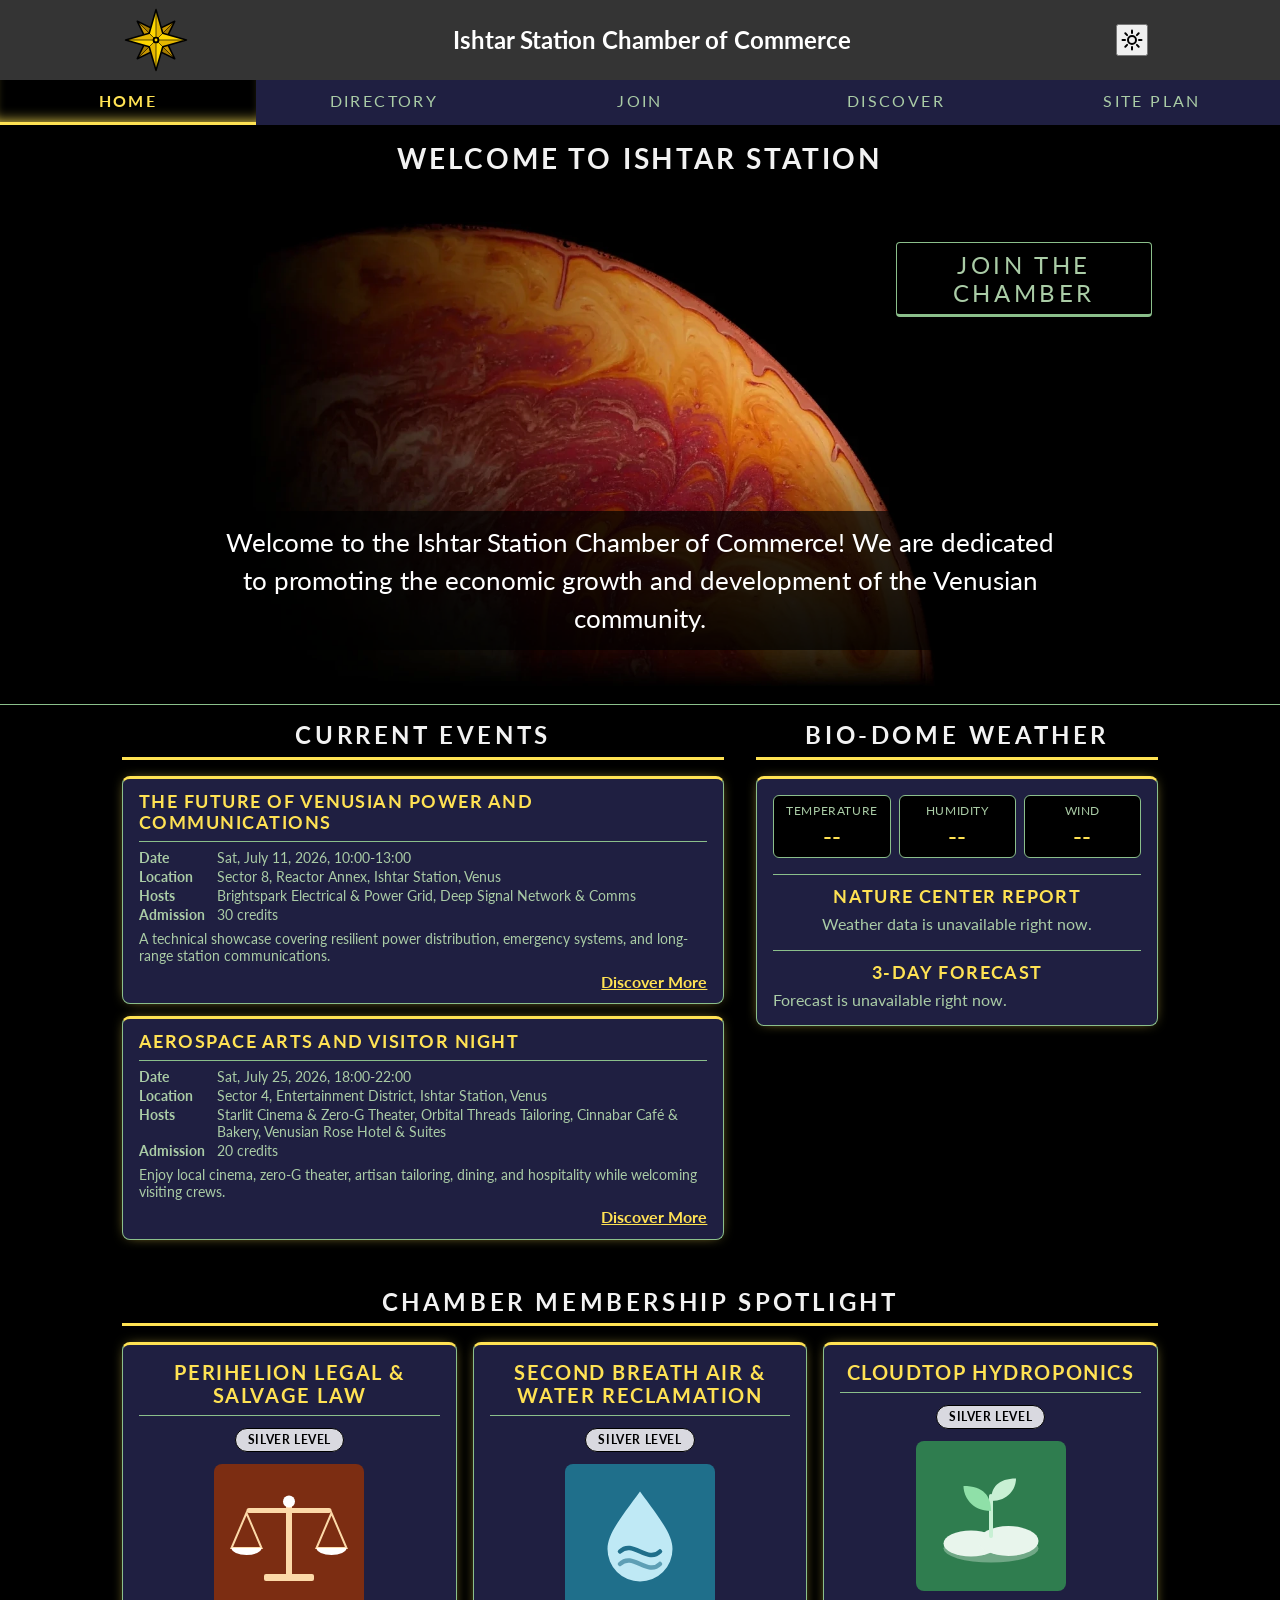
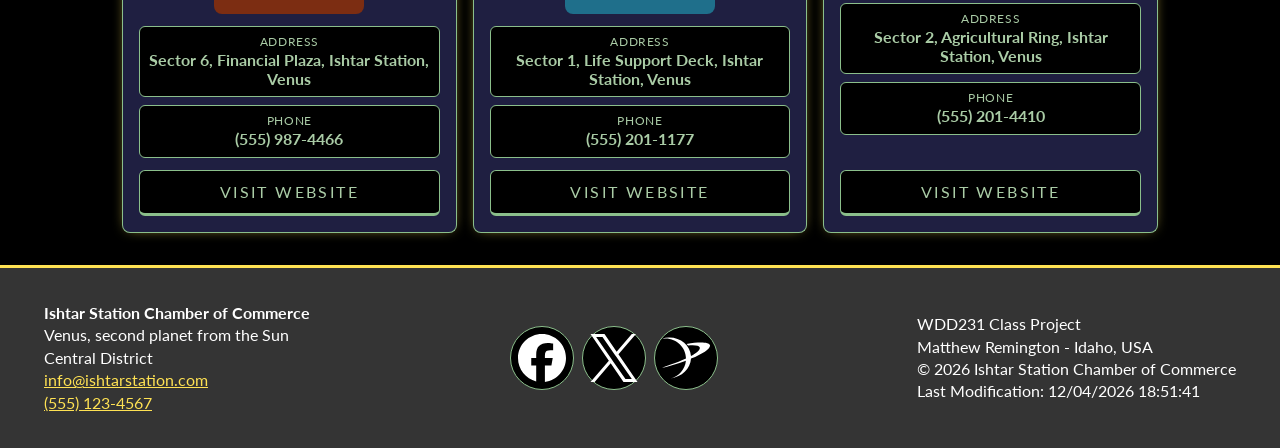
<file: chamber/index.html>
<!DOCTYPE html>
<html lang="en">
<head>
    <meta charset="UTF-8">
    <meta name="viewport" content="width=device-width, initial-scale=1.0">
    <meta name="description" content="Ishtar Station Chamber of Commerce: promoting local business and economic growth.">
    <meta name="author" content="Matthew Remington">
    <link rel="icon" href="favicon.svg">
    <title>Ishtar Station CoC - Home</title>
    <meta property="og:title" content="Ishtar Station Chamber of Commerce">
    <meta property="og:description" content="Ishtar Station Chamber of Commerce: promoting local business and economic growth.">
    <meta property="og:image" content="https://skriller22.github.io/wdd231/chamber/favicon.svg">
    <meta property="og:url" content="https://skriller22.github.io/wdd231/chamber">
    <link rel="preconnect" href="https://fonts.googleapis.com">
    <link rel="preconnect" href="https://fonts.gstatic.com" crossorigin>
    <link rel="stylesheet" href="styles/normalize.css">
    <link href="https://fonts.googleapis.com/css2?family=Lato:wght@400;700&display=swap" rel="stylesheet">
    <link href="styles/base.css" rel="stylesheet">
    <link href="styles/larger.css" rel="stylesheet">
    <script src="scripts/navigation.js" defer></script>
    <script src="scripts/theme.js" defer></script>
    <script src="scripts/date.js" defer></script>
    <script src="scripts/events.js" defer></script>
    <script src="scripts/spotlight.js" defer></script>
    <script src="scripts/weather.js" defer></script>
</head>
<body>
    <header>
        <div class="header-title">
            <img src="favicon.svg" class="logo-image" alt="Ishtar Station Chamber of Commerce Logo">
            <p class="site-name">Ishtar Station Chamber of Commerce</p>
            <button class="header-btn" id="theme-toggle" type="button" aria-label="Toggle theme">
                <img src="images/light-mode.svg" alt="">
            </button>
            <button class="header-btn" id="hamburger-close" type="button" aria-expanded="false" aria-label="Open menu" aria-controls="site-nav">
                <img src="images/menu-open.svg" alt="">
            </button>
        </div>
        <nav id="site-nav">
            <ul>
                <li><a href="index.html" aria-current="page">Home</a></li>
                <li><a href="directory.html">Directory</a></li>
                <li><a href="join.html">Join</a></li>
                <li><a href="discover.html">Discover</a></li>
                <li><a href="siteplan.html">Site Plan</a></li>
            </ul>
        </nav>
    </header>
    <main class="home-main">
        <section class="home-hero-section">
            <h1>Welcome to Ishtar Station</h1>
            <img src="images/venus-wide.webp" alt="Venus, the planet" class="home-hero">
            <a class="hero-btn" id="join-button" href="join.html">Join the Chamber</a>
            <p>Welcome to the Ishtar Station Chamber of Commerce! We are dedicated to promoting the economic growth and development of the Venusian community.</p>
        </section>
        <section class="home-content-section">
            <h2>Current Events</h2>
            <div class="current-events">
                <div class="event-card">
                    <h3>Event Title</h3>
                    <dl class="event-details">
                        <div class="event-detail">
                            <dt>Date</dt>
                            <dd>--</dd>
                        </div>
                        <div class="event-detail">
                            <dt>Location</dt>
                            <dd>--</dd>
                        </div>
                        <div class="event-detail">
                            <dt>Host</dt>
                            <dd>--</dd>
                        </div>
                    </dl>
                    <p class="event-description">Description</p>
                    <p class="event-link"><a href="discover.html">Discover More</a></p>
                </div>
            </div>
            <h2>Bio-Dome Weather</h2>
            <div class="bio-dome-weather">
                <dl class="weather-readings">
                    <div class="weather-reading">
                        <dt>Temperature</dt>
                        <dd id="weather-temp">--</dd>
                    </div>
                    <div class="weather-reading">
                        <dt>Humidity</dt>
                        <dd id="weather-humidity">--</dd>
                    </div>
                    <div class="weather-reading">
                        <dt>Wind</dt>
                        <dd id="weather-wind">--</dd>
                    </div>
                </dl>
                <h3>Nature Center Report</h3>
                <p class="weather-report">--</p>
                <h3>3-Day Forecast</h3>
                <ul class="weather-forecast">
                    <li><span class="forecast-day">--</span> <span class="forecast-temp">--</span></li>
                </ul>
            </div>
            <h2>Chamber Membership Spotlight</h2>
            <div class="membership-spotlight">
                <!-- Dynamic content will be inserted here -->
            </div>
        </section>
    </main>
    <footer>
        <div class="footer-contact">
            <p><strong>Ishtar Station Chamber of Commerce</strong></p>
            <p>Venus, second planet from the Sun</p>
            <p>Central District</p>
            <p><a href="mailto:info@ishtarstation.com">info@ishtarstation.com</a></p>
            <p><a href="tel:+15551234567">(555) 123-4567</a></p>
        </div>
        <div class="footer-social">
            <a href="https://www.facebook.com" target="_blank" rel="noopener noreferrer"><img src="images/facebook.svg" alt="Facebook" class="icon"></a>
            <a href="https://www.twitter.com" target="_blank" rel="noopener noreferrer"><img src="images/twitter.svg" alt="Twitter" class="icon"></a>
            <a href="https://www.theplanetarysociety.org" target="_blank" rel="noopener noreferrer"><img src="images/theplanetarysociety.svg" alt="The Planetary Society" class="icon"></a>
        </div>
        <div class="footer-copyright">
            <p>WDD231 Class Project</p>
            <p>Matthew Remington - Idaho, USA</p>
            <p>&copy; <span id="currentyear"></span> Ishtar Station Chamber of Commerce</p>
            <p id="lastModified">Last Modification</p>
        </div>
    </footer>
</body>
</html>
</file>
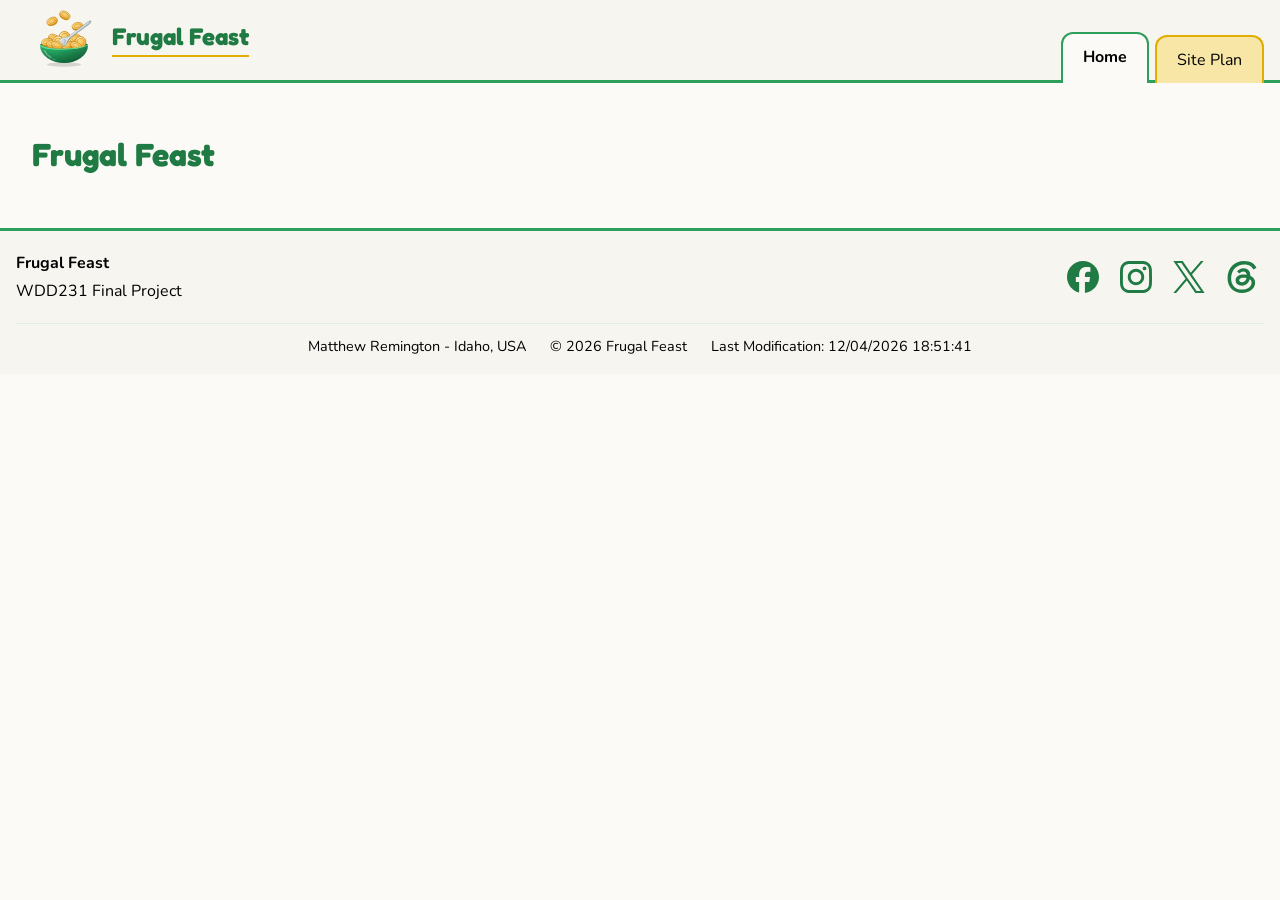
<file: final/index.html>
<!DOCTYPE html>
<html lang="en">
<head>
    <meta charset="UTF-8">
    <meta name="viewport" content="width=device-width, initial-scale=1.0">
    <meta name="description" content="Frugal Feast: budget-friendly meal ideas and a community of cooks who love to eat well without overspending.">
    <meta name="author" content="Matthew Remington">
    <link rel="icon" href="favicon.svg">
    <title>Frugal Feast</title>
    <link rel="preconnect" href="https://fonts.googleapis.com">
    <link rel="preconnect" href="https://fonts.gstatic.com" crossorigin>
    <link rel="stylesheet" href="styles/normalize.css">
    <link href="https://fonts.googleapis.com/css2?family=Fredoka:wght@400;600&family=Lora:wght@400;700&family=Nunito:wght@400;700&display=swap" rel="stylesheet">
    <link href="styles/base.css" rel="stylesheet">
    <link href="styles/larger.css" rel="stylesheet">
    <script src="scripts/date.js" defer></script>
    <script src="scripts/navigation.js" defer></script>
</head>
<body>
    <header>
        <div class="header-title">
            <img src="favicon.svg" class="logo-image" alt="Frugal Feast logo">
            <h2>Frugal Feast</h2>
            <button class="header-btn" id="hamburger-close" type="button" aria-expanded="false" aria-label="Open menu" aria-controls="site-nav">
                <img src="images/menu-open.svg" alt="Open menu">
            </button>
        </div>
        <nav id="site-nav">
            <ul>
                <li><a href="index.html" aria-current="page">Home</a></li>
                <!-- [Add one link per page of the site.] -->
                <li><a href="siteplan.html">Site Plan</a></li>
            </ul>
        </nav>
    </header>
    <main>
        <h1>Frugal Feast</h1>
        <!-- [Page content goes here.] -->
    </main>
    <footer>
        <div class="footer-columns">
            <div class="footer-info">
                <p><strong>Frugal Feast</strong></p>
                <p>WDD231 Final Project</p>
            </div>
            <div class="footer-social">
                <a href="https://www.facebook.com" aria-label="Facebook" target="_blank" rel="noopener noreferrer"><img src="images/facebook.svg" alt="" width="32" height="32"></a>
                <a href="https://www.instagram.com" aria-label="Instagram" target="_blank" rel="noopener noreferrer"><img src="images/instagram.svg" alt="" width="32" height="32"></a>
                <a href="https://x.com" aria-label="X (Twitter)" target="_blank" rel="noopener noreferrer"><img src="images/twitter.svg" alt="" width="32" height="32"></a>
                <a href="https://www.threads.com" aria-label="Threads" target="_blank" rel="noopener noreferrer"><img src="images/threads.svg" alt="" width="32" height="32"></a>
            </div>
        </div>
        <div class="footer-bottom">
            <p>Matthew Remington - Idaho, USA</p>
            <p>&copy; <span id="currentyear"></span> Frugal Feast</p>
            <p id="lastModified">Last Modification</p>
        </div>
    </footer>
</body>
</html>
</file>
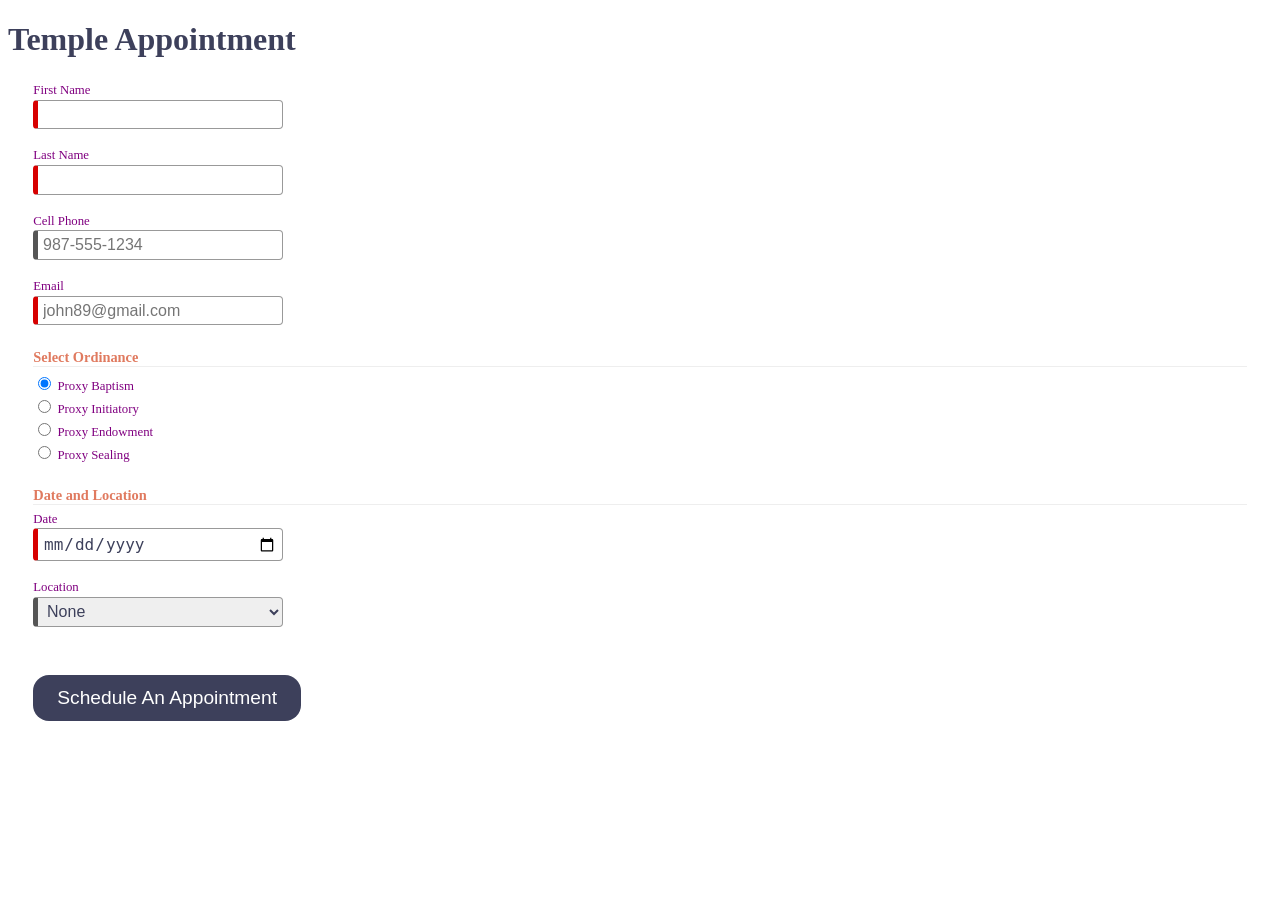
<file: startHere/index.html>
<!DOCTYPE html>
<html lang="en">

<head>
  <meta charset="UTF-8">
  <meta name="viewport" content="width=device-width, initial-scale=1.0">
  <meta name="description" content="Web Lab Start File">
  <meta name="author" content="Paul Cheney">

  <link rel="stylesheet" href="styles/small.css">
  <link rel="stylesheet" href="styles/large.css">

  <title>Web Lab Start File</title>
</head>

<body>

  <main>
    <h1>Temple Appointment</h1>

    <form method="GET" action="thanks.html" class="designOne">
      <label>First Name <input type="text" name="first" required autocomplete="given-name" title="Your First Name"></label>
        <label>Last Name <input type="text" name="last" required autocomplete="family-name" title="Your Last Name"></label>
        <label>Cell Phone <input type="tel" name="phone"  autocomplete="tel" title="A Phone Number with dashes" placeholder="987-555-1234" ></label>
        <label>Email <input type="email" name="email" required placeholder="john89@gmail.com"  title="Your Email" autocomplete="email"></label>
  

        <h3>Select Ordinance</h3>
        <label><input type="radio" name="ordinance" value="Baptism" checked> Proxy Baptism</label>
        <label><input type="radio" name="ordinance" value="Initiatory"> Proxy Initiatory</label>
        <label><input type="radio" name="ordinance" value="Endowment"> Proxy Endowment</label>
        <label><input type="radio" name="ordinance" value="Sealing"> Proxy Sealing</label>

        
        <h3>Date and Location</h3>
        <label>Date <input type="date" name="date" required></label>

        <label>Location
          <select name="location" required>
            <option value="">None</option>
            <option value="Payson">Payson</option>
            <option value="Orem">Orem</option>
            <option value="Provo City Center">Provo City Center</option>
        </label>

        <input type="submit" value="Schedule An Appointment">
    </form>

    
  </main>

</body>
</html>
</file>
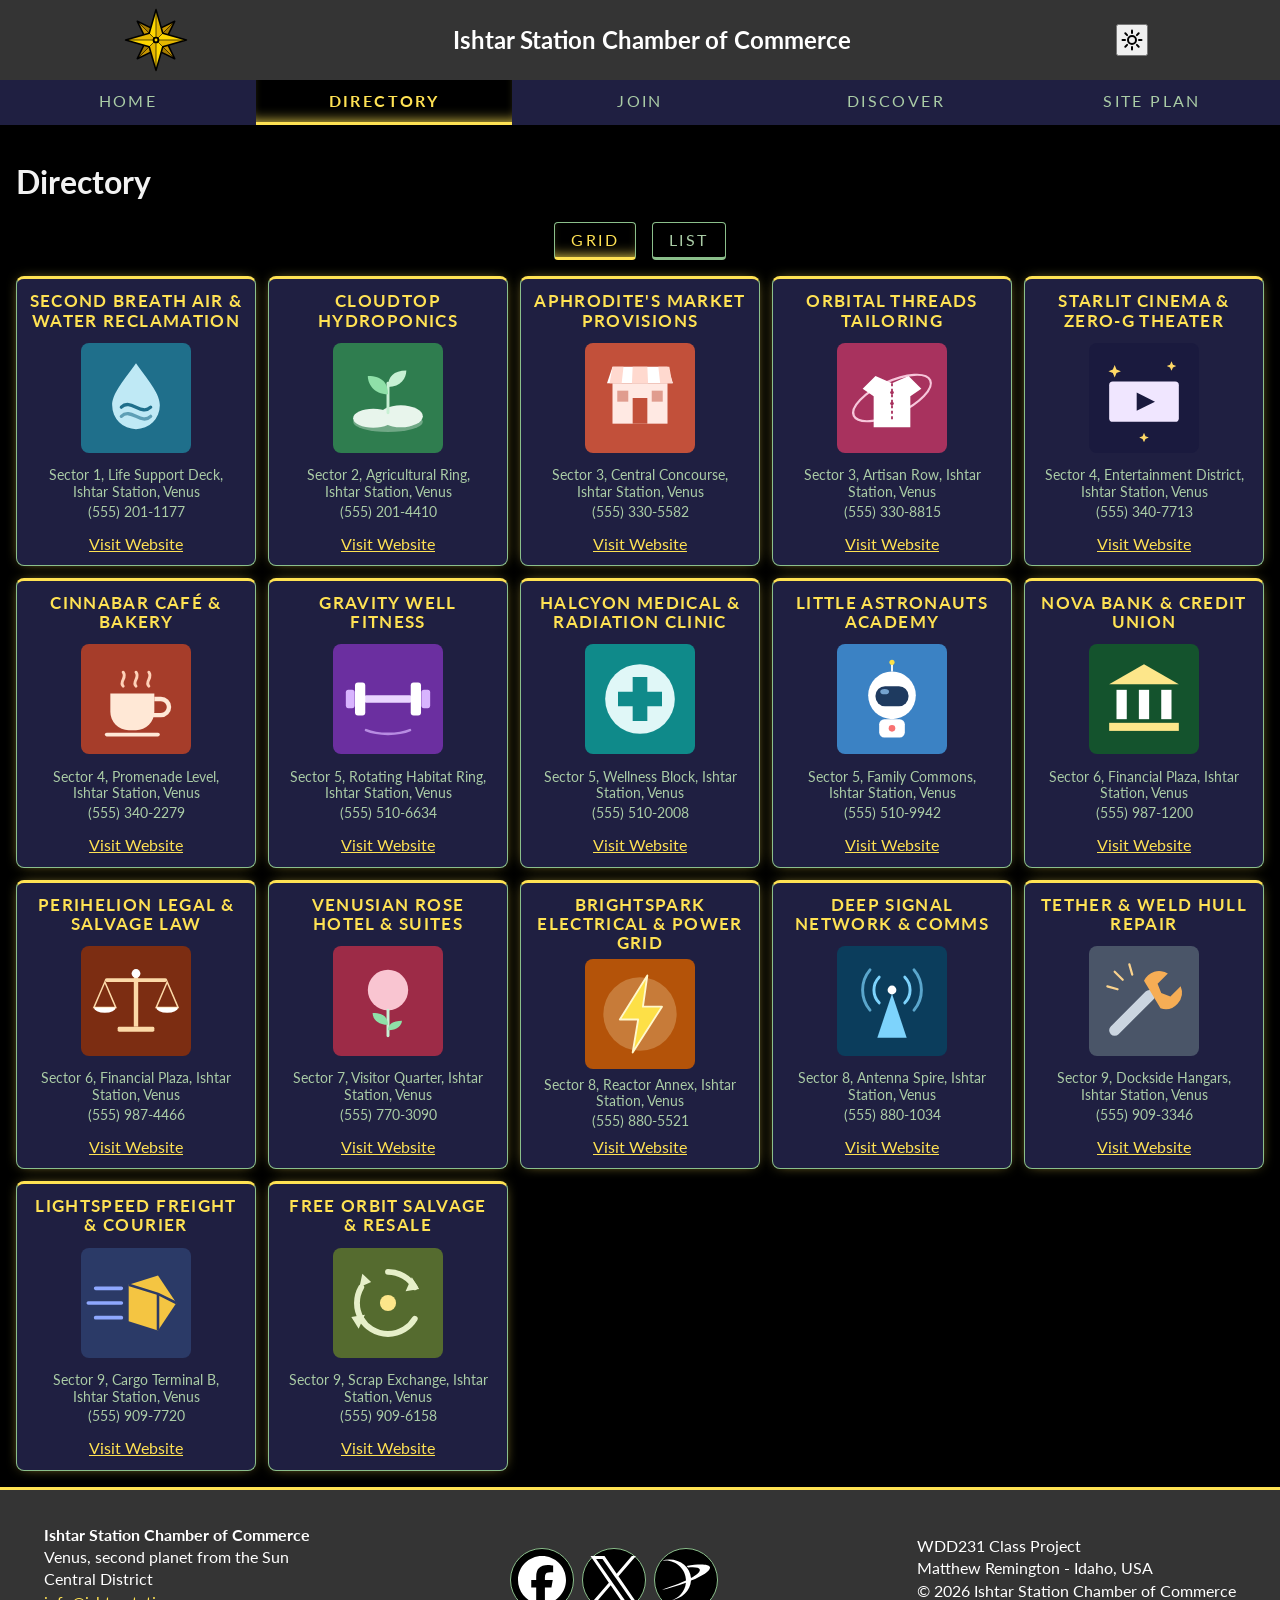
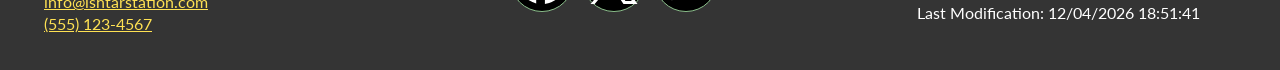
<file: chamber/directory.html>
<!DOCTYPE html>
<html lang="en">
<head>
    <meta charset="UTF-8">
    <meta name="viewport" content="width=device-width, initial-scale=1.0">
    <meta name="description" content="Ishtar Station Chamber of Commerce: promoting local business and economic growth.">
    <meta name="author" content="Matthew Remington">
    <link rel="icon" href="favicon.svg">
    <title>Ishtar Station CoC - Business Directory</title>
    <meta property="og:title" content="Ishtar Station Chamber of Commerce">
    <meta property="og:description" content="Ishtar Station Chamber of Commerce: promoting local business and economic growth.">
    <meta property="og:image" content="https://skriller22.github.io/wdd231/chamber/favicon.svg">
    <meta property="og:url" content="https://skriller22.github.io/wdd231/chamber">
    <link rel="preconnect" href="https://fonts.googleapis.com">
    <link rel="preconnect" href="https://fonts.gstatic.com" crossorigin>
    <link rel="stylesheet" href="styles/normalize.css">
    <link href="https://fonts.googleapis.com/css2?family=Lato:wght@400;700&display=swap" rel="stylesheet">
    <link href="styles/base.css" rel="stylesheet">
    <link href="styles/larger.css" rel="stylesheet">
    <script src="scripts/navigation.js" defer></script>
    <script src="scripts/date.js" defer></script>
    <script src="scripts/directory.js" defer></script>
    <script src="scripts/theme.js" defer></script>
</head>
<body>
    <header>
        <div class="header-title">
            <img src="favicon.svg" class="logo-image" alt="Ishtar Station Chamber of Commerce Logo">
            <p class="site-name">Ishtar Station Chamber of Commerce</p>
            <button class="header-btn" id="theme-toggle" type="button" aria-label="Toggle theme">
                <img src="images/light-mode.svg" alt="">
            </button>
            <button class="header-btn" id="hamburger-close" type="button" aria-expanded="false" aria-label="Open menu" aria-controls="site-nav">
                <img src="images/menu-open.svg" alt="">
            </button>
        </div>
        <nav id="site-nav">
            <ul>
                <li><a href="index.html">Home</a></li>
                <li><a href="directory.html" aria-current="page">Directory</a></li>
                <li><a href="join.html">Join</a></li>
                <li><a href="discover.html">Discover</a></li>
                <li><a href="siteplan.html">Site Plan</a></li>
            </ul>
        </nav>
    </header>
    <main>
        <h1>Directory</h1>
        <div class="directory-view-toggle">
            <button class="btn" id="grid-view" type="button" aria-label="Grid view">Grid</button>
            <button class="btn" id="list-view" type="button" aria-label="List view">List</button>
        </div>
        <div id="directory-cards" class="directory-cards grid-view">
            <!-- Business cards will be dynamically inserted here -->
        </div>
    </main>
    <footer>
        <div class="footer-contact">
            <p><strong>Ishtar Station Chamber of Commerce</strong></p>
            <p>Venus, second planet from the Sun</p>
            <p>Central District</p>
            <p><a href="mailto:info@ishtarstation.com">info@ishtarstation.com</a></p>
            <p><a href="tel:+15551234567">(555) 123-4567</a></p>
        </div>
        <div class="footer-social">
            <a href="https://www.facebook.com" target="_blank" rel="noopener noreferrer"><img src="images/facebook.svg" alt="Facebook" class="icon"></a>
            <a href="https://www.twitter.com" target="_blank" rel="noopener noreferrer"><img src="images/twitter.svg" alt="Twitter" class="icon"></a>
            <a href="https://www.theplanetarysociety.org" target="_blank" rel="noopener noreferrer"><img src="images/theplanetarysociety.svg" alt="The Planetary Society" class="icon"></a>
        </div>
        <div class="footer-copyright">
            <p>WDD231 Class Project</p>
            <p>Matthew Remington - Idaho, USA</p>
            <p>&copy; <span id="currentyear"></span> Ishtar Station Chamber of Commerce</p>
            <p id="lastModified">Last Modification</p>
        </div>
    </footer>
</body>
</html>
</file>
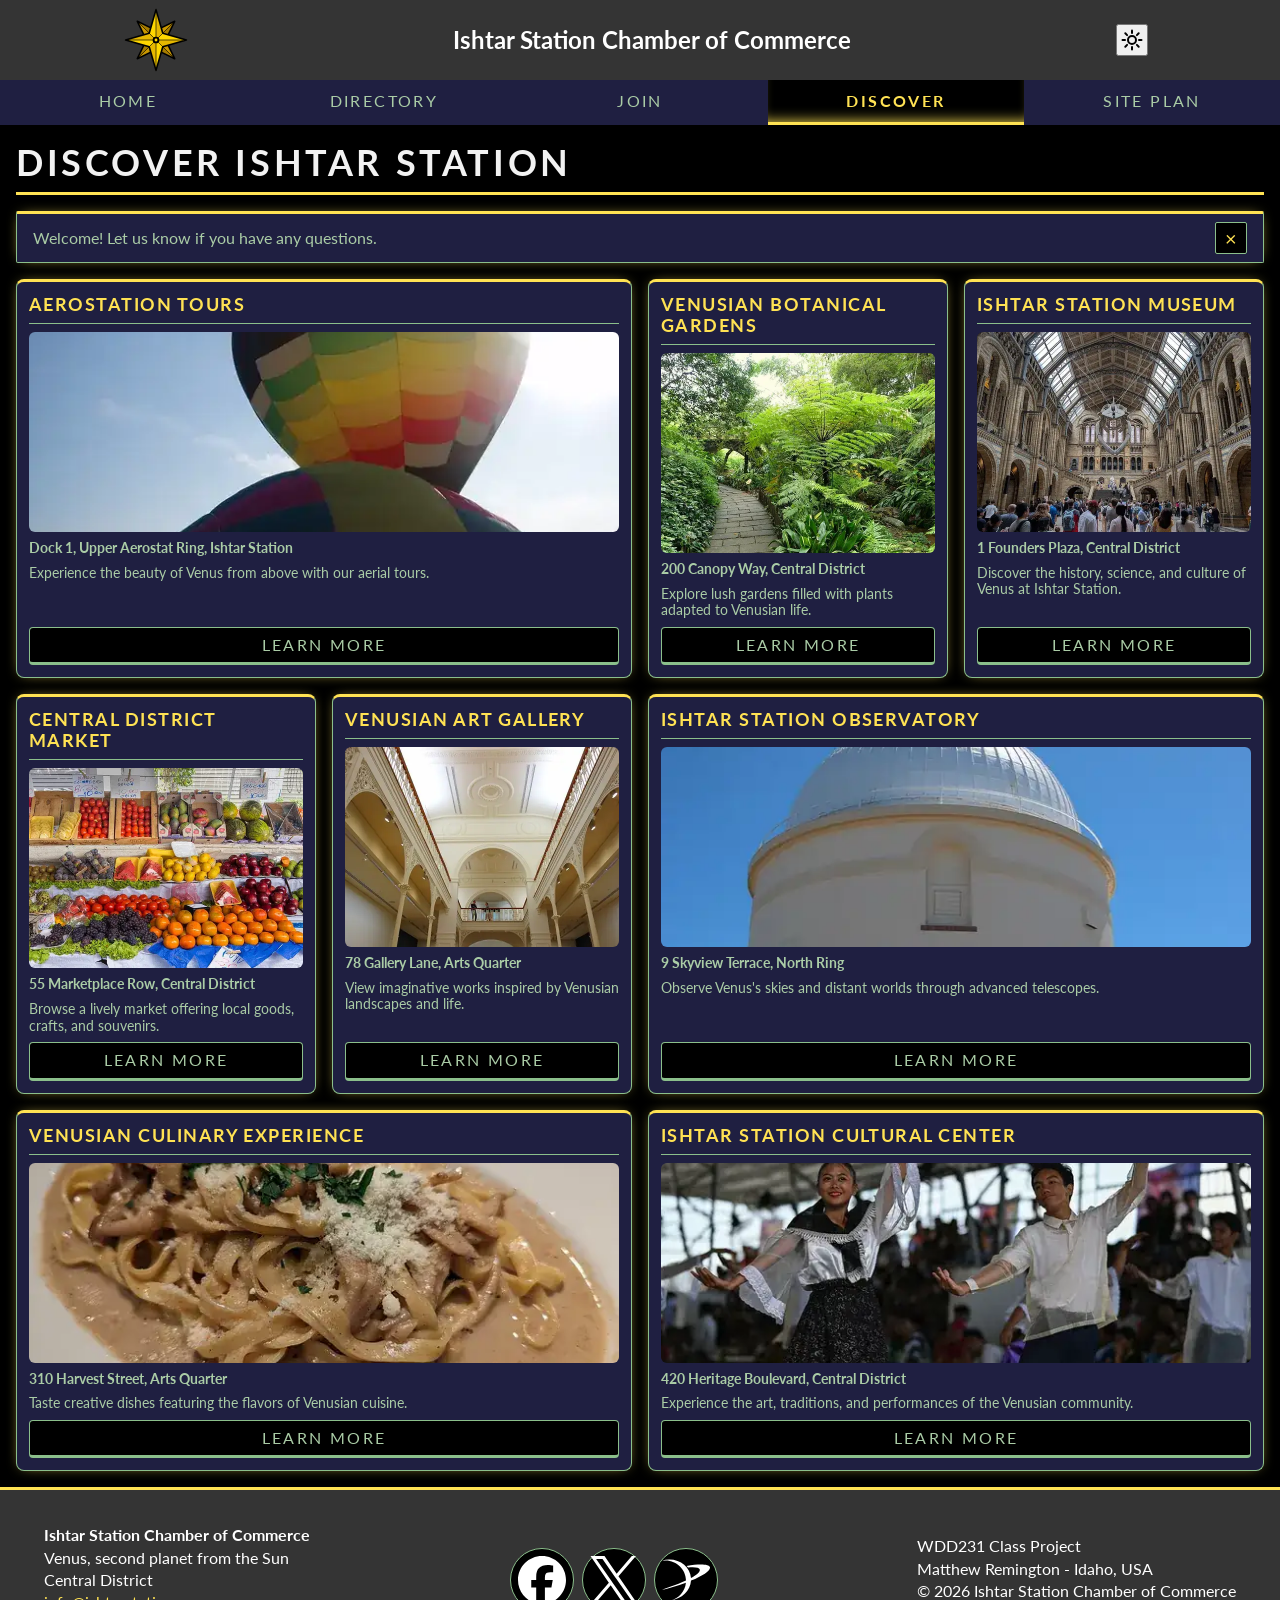
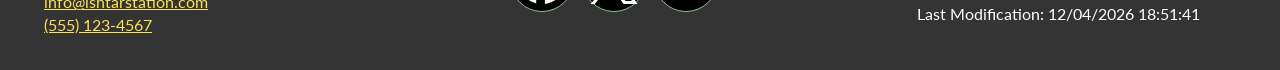
<file: chamber/discover.html>
<!DOCTYPE html>
<html lang="en">
<head>
    <meta charset="UTF-8">
    <meta name="viewport" content="width=device-width, initial-scale=1.0">
    <meta name="description" content="Ishtar Station Chamber of Commerce: promoting local business and economic growth.">
    <meta name="author" content="Matthew Remington">
    <link rel="icon" href="favicon.svg">
    <title>Ishtar Station CoC - Discover</title>
    <meta property="og:title" content="Ishtar Station Chamber of Commerce">
    <meta property="og:description" content="Ishtar Station Chamber of Commerce: promoting local business and economic growth.">
    <meta property="og:image" content="https://skriller22.github.io/wdd231/chamber/favicon.svg">
    <meta property="og:url" content="https://skriller22.github.io/wdd231/chamber">
    <link rel="preconnect" href="https://fonts.googleapis.com">
    <link rel="preconnect" href="https://fonts.gstatic.com" crossorigin>
    <link rel="stylesheet" href="styles/normalize.css">
    <link href="https://fonts.googleapis.com/css2?family=Lato:wght@400;700&display=swap" rel="stylesheet">
    <link href="styles/base.css" rel="stylesheet">
    <link href="styles/larger.css" rel="stylesheet">
    <script src="scripts/discover.js" type="module"></script>
    <script src="scripts/navigation.js" defer></script>
    <script src="scripts/theme.js" defer></script>
    <script src="scripts/date.js" defer></script>
</head>
<body>
    <header>
        <div class="header-title">
            <img src="favicon.svg" class="logo-image" alt="Ishtar Station Chamber of Commerce Logo">
            <p class="site-name">Ishtar Station Chamber of Commerce</p>
            <button class="header-btn" id="theme-toggle" type="button" aria-label="Toggle theme">
                <img src="images/light-mode.svg" alt="">
            </button>
            <button class="header-btn" id="hamburger-close" type="button" aria-expanded="false" aria-label="Open menu" aria-controls="site-nav">
                <img src="images/menu-open.svg" alt="">
            </button>
        </div>
        <nav id="site-nav">
            <ul>
                <li><a href="index.html">Home</a></li>
                <li><a href="directory.html">Directory</a></li>
                <li><a href="join.html">Join</a></li>
                <li><a href="discover.html" aria-current="page">Discover</a></li>
                <li><a href="siteplan.html">Site Plan</a></li>
            </ul>
        </nav>
    </header>
    <main>
        <section class="discover-section">
            <h1>Discover Ishtar Station</h1>
            <div id="visit-message" role="status" hidden>
                <p></p>
                <button type="button" aria-label="Close message">&times;</button>
            </div>
            <div id="place-cards"></div>
        </section>
    </main>
    <footer>
        <div class="footer-contact">
            <p><strong>Ishtar Station Chamber of Commerce</strong></p>
            <p>Venus, second planet from the Sun</p>
            <p>Central District</p>
            <p><a href="mailto:info@ishtarstation.com">info@ishtarstation.com</a></p>
            <p><a href="tel:+15551234567">(555) 123-4567</a></p>
        </div>
        <div class="footer-social">
            <a href="https://www.facebook.com" target="_blank" rel="noopener noreferrer"><img src="images/facebook.svg" alt="Facebook" class="icon"></a>
            <a href="https://www.twitter.com" target="_blank" rel="noopener noreferrer"><img src="images/twitter.svg" alt="Twitter" class="icon"></a>
            <a href="https://www.theplanetarysociety.org" target="_blank" rel="noopener noreferrer"><img src="images/theplanetarysociety.svg" alt="The Planetary Society" class="icon"></a>
        </div>
        <div class="footer-copyright">
            <p>WDD231 Class Project</p>
            <p>Matthew Remington - Idaho, USA</p>
            <p>&copy; <span id="currentyear"></span> Ishtar Station Chamber of Commerce</p>
            <p id="lastModified">Last Modification</p>
        </div>
    </footer>
</body>
</html>
</file>
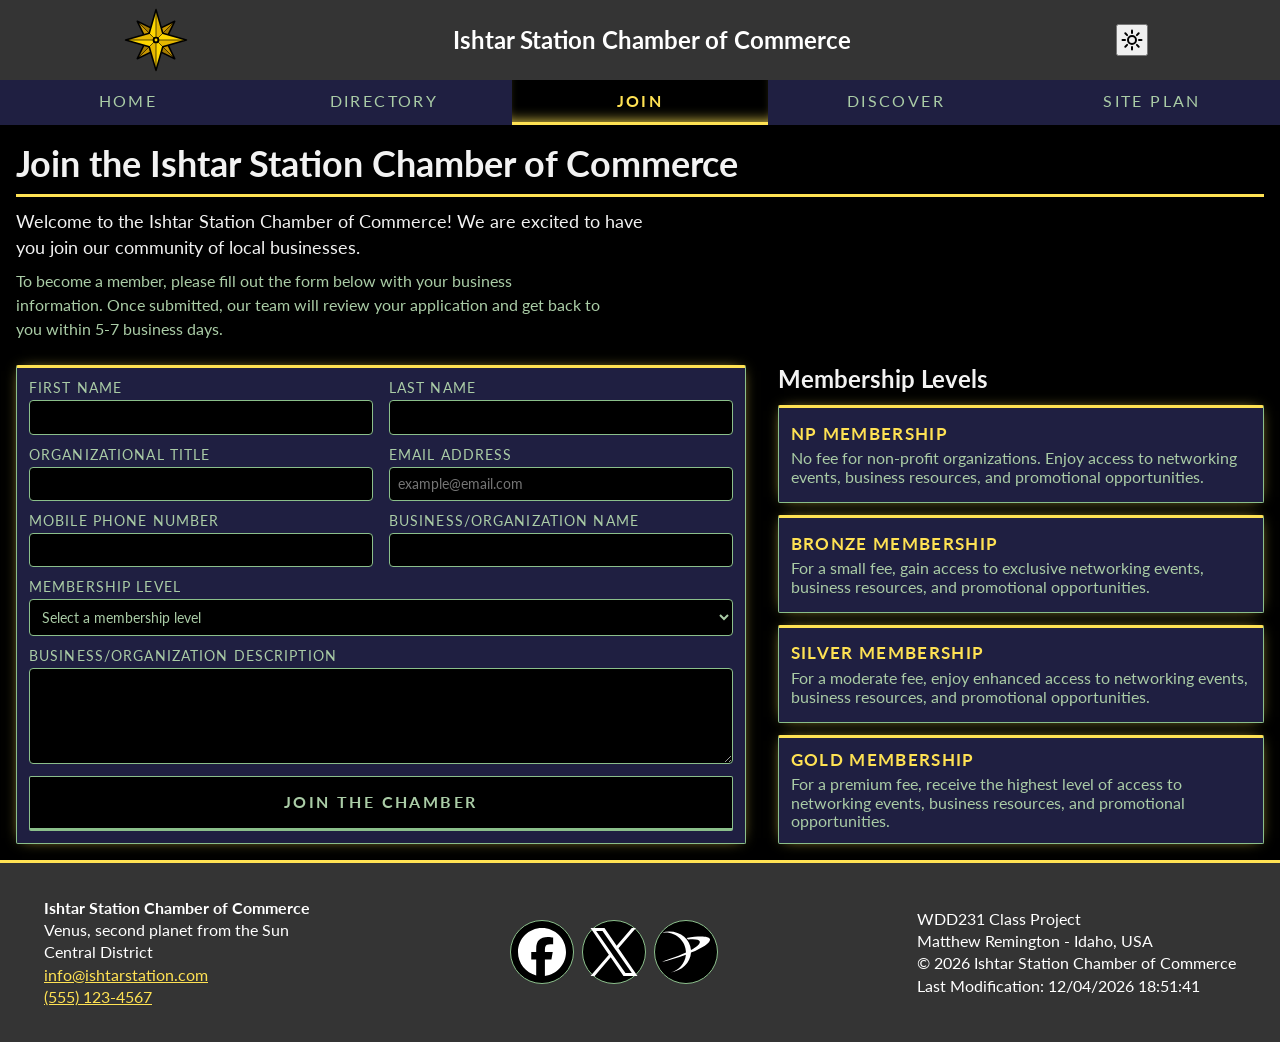
<file: chamber/join.html>
<!DOCTYPE html>
<html lang="en">
<head>
    <meta charset="UTF-8">
    <meta name="viewport" content="width=device-width, initial-scale=1.0">
    <meta name="description" content="Ishtar Station Chamber of Commerce: promoting local business and economic growth.">
    <meta name="author" content="Matthew Remington">
    <link rel="icon" href="favicon.svg">
    <title>Ishtar Station CoC - Join</title>
    <meta property="og:title" content="Ishtar Station Chamber of Commerce">
    <meta property="og:description" content="Ishtar Station Chamber of Commerce: promoting local business and economic growth.">
    <meta property="og:image" content="https://skriller22.github.io/wdd231/chamber/favicon.svg">
    <meta property="og:url" content="https://skriller22.github.io/wdd231/chamber">
    <link rel="preconnect" href="https://fonts.googleapis.com">
    <link rel="preconnect" href="https://fonts.gstatic.com" crossorigin>
    <link rel="stylesheet" href="styles/normalize.css">
    <link href="https://fonts.googleapis.com/css2?family=Lato:wght@400;700&display=swap" rel="stylesheet">
    <link href="styles/base.css" rel="stylesheet">
    <link href="styles/larger.css" rel="stylesheet">
    <script src="scripts/navigation.js" defer></script>
    <script src="scripts/theme.js" defer></script>
    <script src="scripts/date.js" defer></script>
    <script src="scripts/join.js" defer></script>
</head>
<body>
    <header>
        <div class="header-title">
            <img src="favicon.svg" class="logo-image" alt="Ishtar Station Chamber of Commerce Logo">
            <p class="site-name">Ishtar Station Chamber of Commerce</p>
            <button class="header-btn" id="theme-toggle" type="button" aria-label="Toggle theme">
                <img src="images/light-mode.svg" alt="">
            </button>
            <button class="header-btn" id="hamburger-close" type="button" aria-expanded="false" aria-label="Open menu" aria-controls="site-nav">
                <img src="images/menu-open.svg" alt="">
            </button>
        </div>
        <nav id="site-nav">
            <ul>
                <li><a href="index.html">Home</a></li>
                <li><a href="directory.html">Directory</a></li>
                <li><a href="join.html" aria-current="page">Join</a></li>
                <li><a href="discover.html">Discover</a></li>
                <li><a href="siteplan.html">Site Plan</a></li>
            </ul>
        </nav>
    </header>
    <main>
        <section class="join-section">
            <h1>Join the Ishtar Station Chamber of Commerce</h1>
            <p>Welcome to the Ishtar Station Chamber of Commerce! We are excited to have you join our community of local businesses.</p>
            <p>To become a member, please fill out the form below with your business information. Once submitted, our team will review your application and get back to you within 5-7 business days.</p>

            <div class="join-form-wrapper">
                <form method="get" action="thankyou.html" class="join-form">
                    <label for="first-name">First Name
                        <input type="text" id="first-name" name="first-name" title="Applicant's first name" autocomplete="given-name" required>
                    </label>
                    <label for="last-name">Last Name
                        <input type="text" id="last-name" name="last-name" title="Applicant's last name" autocomplete="family-name" required>
                    </label>
                    <label for="organization-title">Organizational Title
                        <input type="text" id="organization-title" name="organization-title" title="Applicant's organizational title" autocomplete="organization-title" pattern="^[A-Za-z -]{7,}$">
                    </label>
                    <label for="email">Email Address
                        <input type="email" id="email" name="email" title="Applicant's email address" autocomplete="email" placeholder="example@email.com" required>
                    </label>
                    <label for="phone">Mobile Phone Number
                        <input type="tel" id="phone" name="phone" title="Applicant's mobile phone number" autocomplete="tel" required>
                    </label>
                    <label for="organization">Business/Organization Name
                        <input type="text" id="organization" name="organization" title="Business or organization name" autocomplete="organization" required>
                    </label>
                    <label for="membership-level">Membership Level
                        <select id="membership-level" name="membership-level" title="Select a membership level" required>
                            <option value="" selected disabled>Select a membership level</option>
                            <option value="np">NP Membership (no fee)</option>
                            <option value="bronze">Bronze Membership</option>
                            <option value="silver">Silver Membership</option>
                            <option value="gold">Gold Membership</option>
                        </select>
                    </label>
                    <label for="description">Business/Organization Description
                        <textarea id="description" name="description" title="Business or organization description"></textarea>
                    </label>
                    <input type="hidden" id="timestamp" name="timestamp">
                    <button type="submit" class="submit-btn">Join the Chamber</button>
                </form>
                <div class="membership-levels">
                    <h2>Membership Levels</h2>
                    <button type="button" class="membership-level-card" data-level="np">
                        <span class="level-name">NP Membership</span>
                        <span class="level-desc">No fee for non-profit organizations. Enjoy access to networking events, business resources, and promotional opportunities.</span>
                    </button>
                    <button type="button" class="membership-level-card" data-level="bronze">
                        <span class="level-name">Bronze Membership</span>
                        <span class="level-desc">For a small fee, gain access to exclusive networking events, business resources, and promotional opportunities.</span>
                    </button>
                    <button type="button" class="membership-level-card" data-level="silver">
                        <span class="level-name">Silver Membership</span>
                        <span class="level-desc">For a moderate fee, enjoy enhanced access to networking events, business resources, and promotional opportunities.</span>
                    </button>
                    <button type="button" class="membership-level-card" data-level="gold">
                        <span class="level-name">Gold Membership</span>
                        <span class="level-desc">For a premium fee, receive the highest level of access to networking events, business resources, and promotional opportunities.</span>
                    </button>
                    <dialog id="membership-modal" aria-labelledby="membership-modal-title">
                        <button type="button" class="close-button" aria-label="Close">&times;</button>
                        <h2 class="modal-title" id="membership-modal-title"></h2>
                        <div class="modal-body"></div>
                    </dialog>
                </div>
            </div>
        </section>
    </main>
    <footer>
        <div class="footer-contact">
            <p><strong>Ishtar Station Chamber of Commerce</strong></p>
            <p>Venus, second planet from the Sun</p>
            <p>Central District</p>
            <p><a href="mailto:info@ishtarstation.com">info@ishtarstation.com</a></p>
            <p><a href="tel:+15551234567">(555) 123-4567</a></p>
        </div>
        <div class="footer-social">
            <a href="https://www.facebook.com" target="_blank" rel="noopener noreferrer"><img src="images/facebook.svg" alt="Facebook" class="icon"></a>
            <a href="https://www.twitter.com" target="_blank" rel="noopener noreferrer"><img src="images/twitter.svg" alt="Twitter" class="icon"></a>
            <a href="https://www.theplanetarysociety.org" target="_blank" rel="noopener noreferrer"><img src="images/theplanetarysociety.svg" alt="The Planetary Society" class="icon"></a>
        </div>
        <div class="footer-copyright">
            <p>WDD231 Class Project</p>
            <p>Matthew Remington - Idaho, USA</p>
            <p>&copy; <span id="currentyear"></span> Ishtar Station Chamber of Commerce</p>
            <p id="lastModified">Last Modification</p>
        </div>
    </footer>
</body>
</html>
</file>
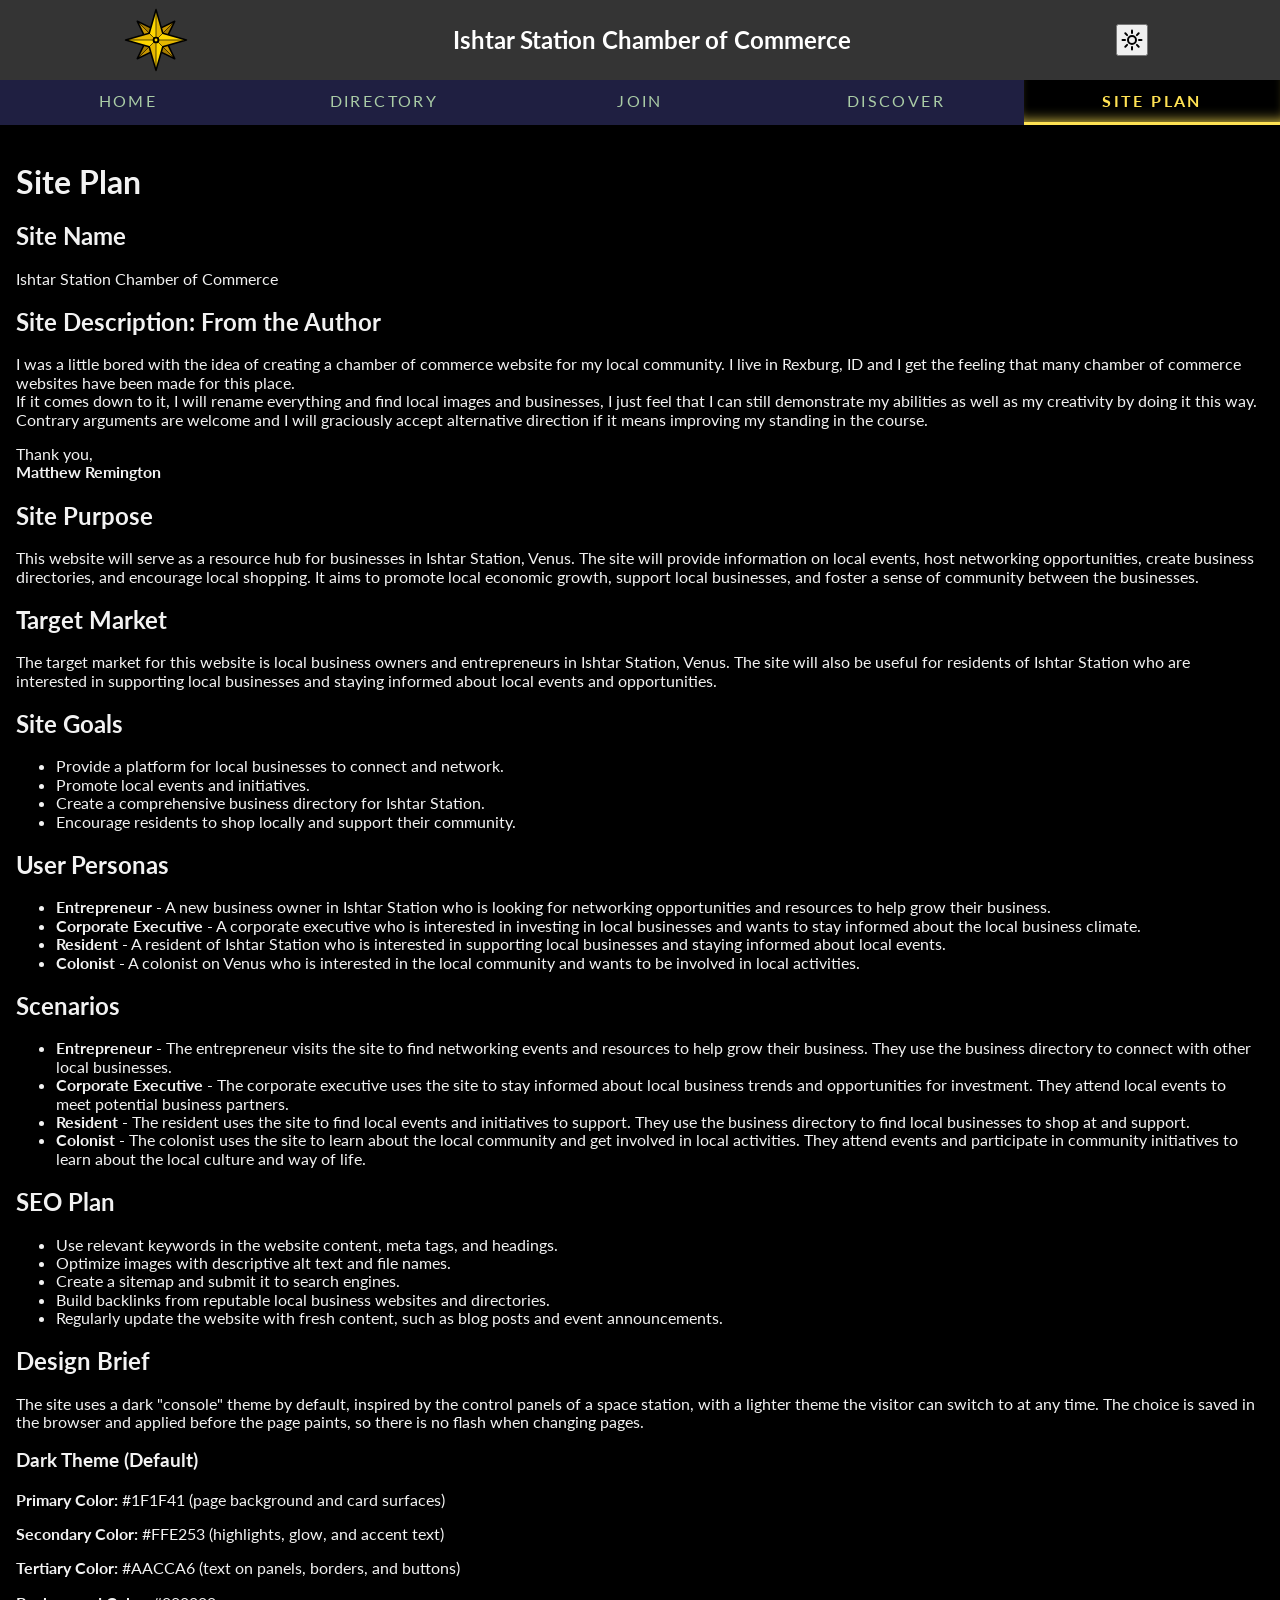
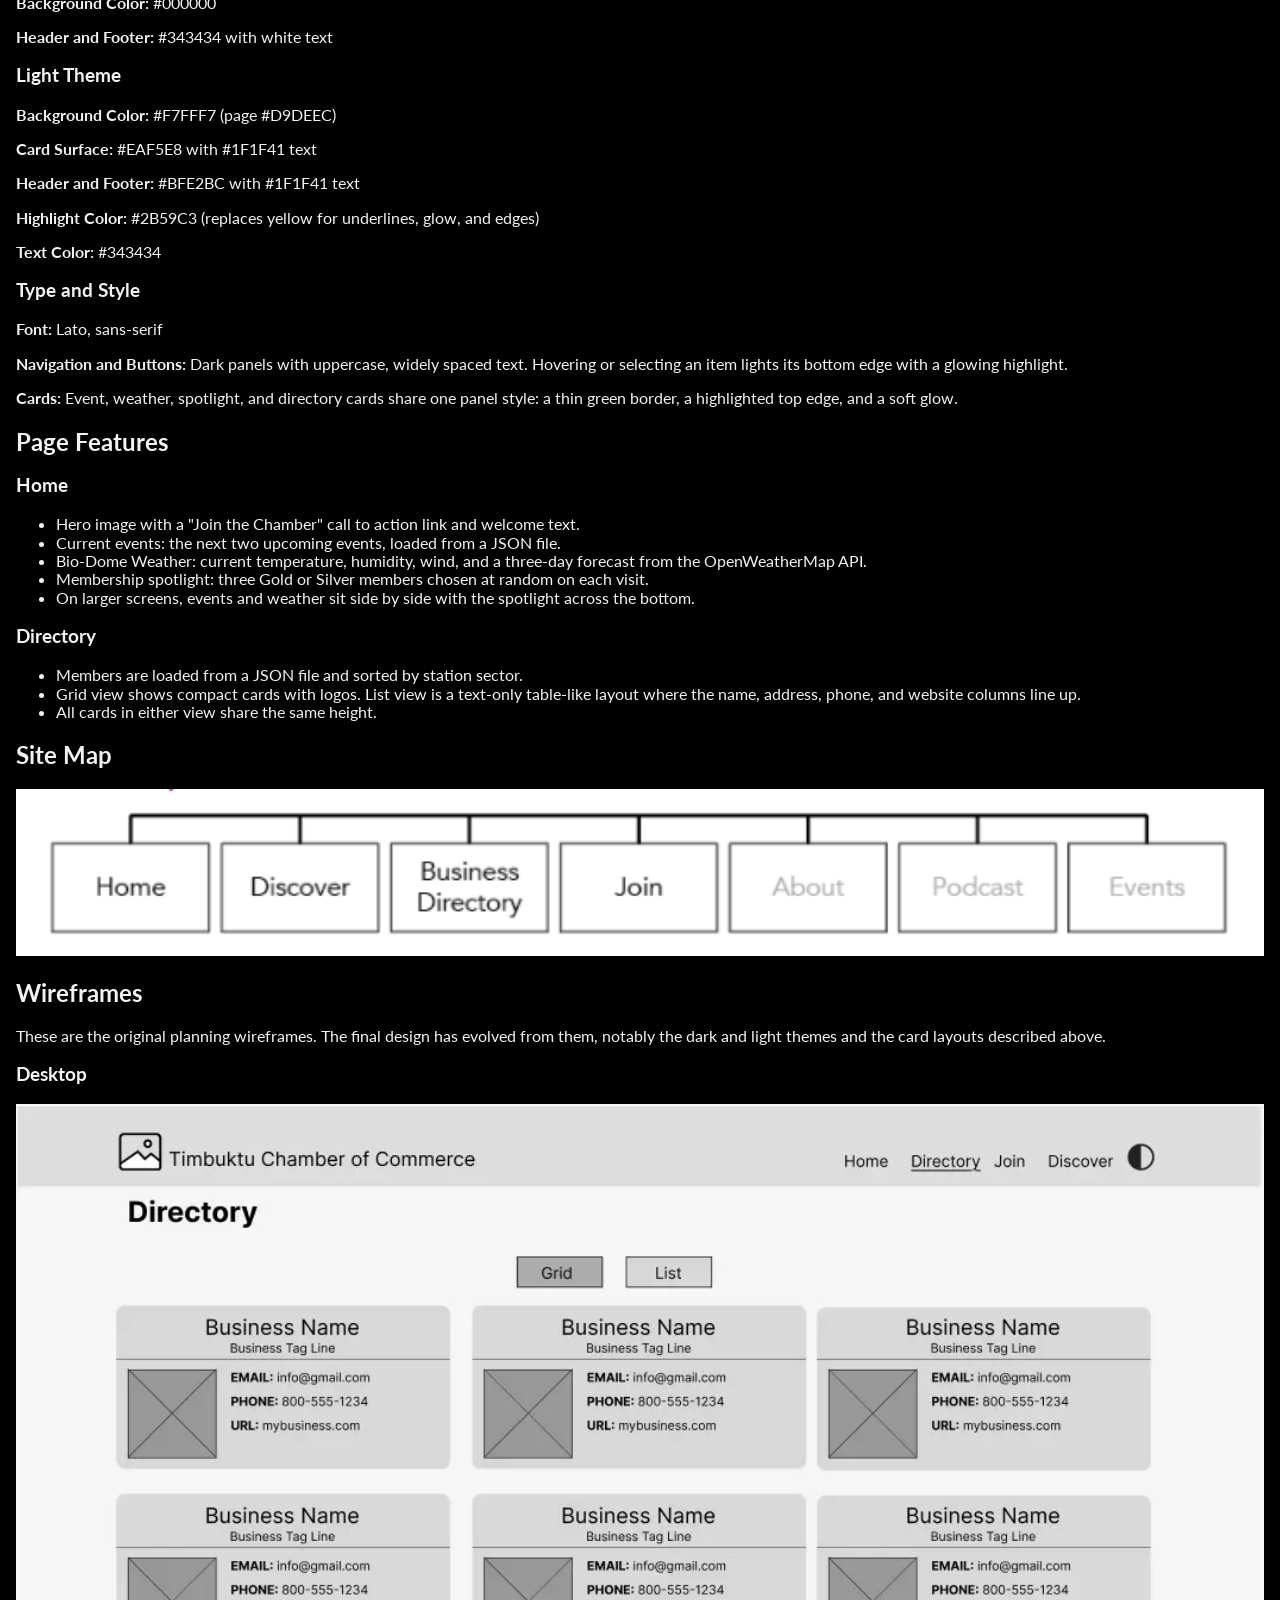
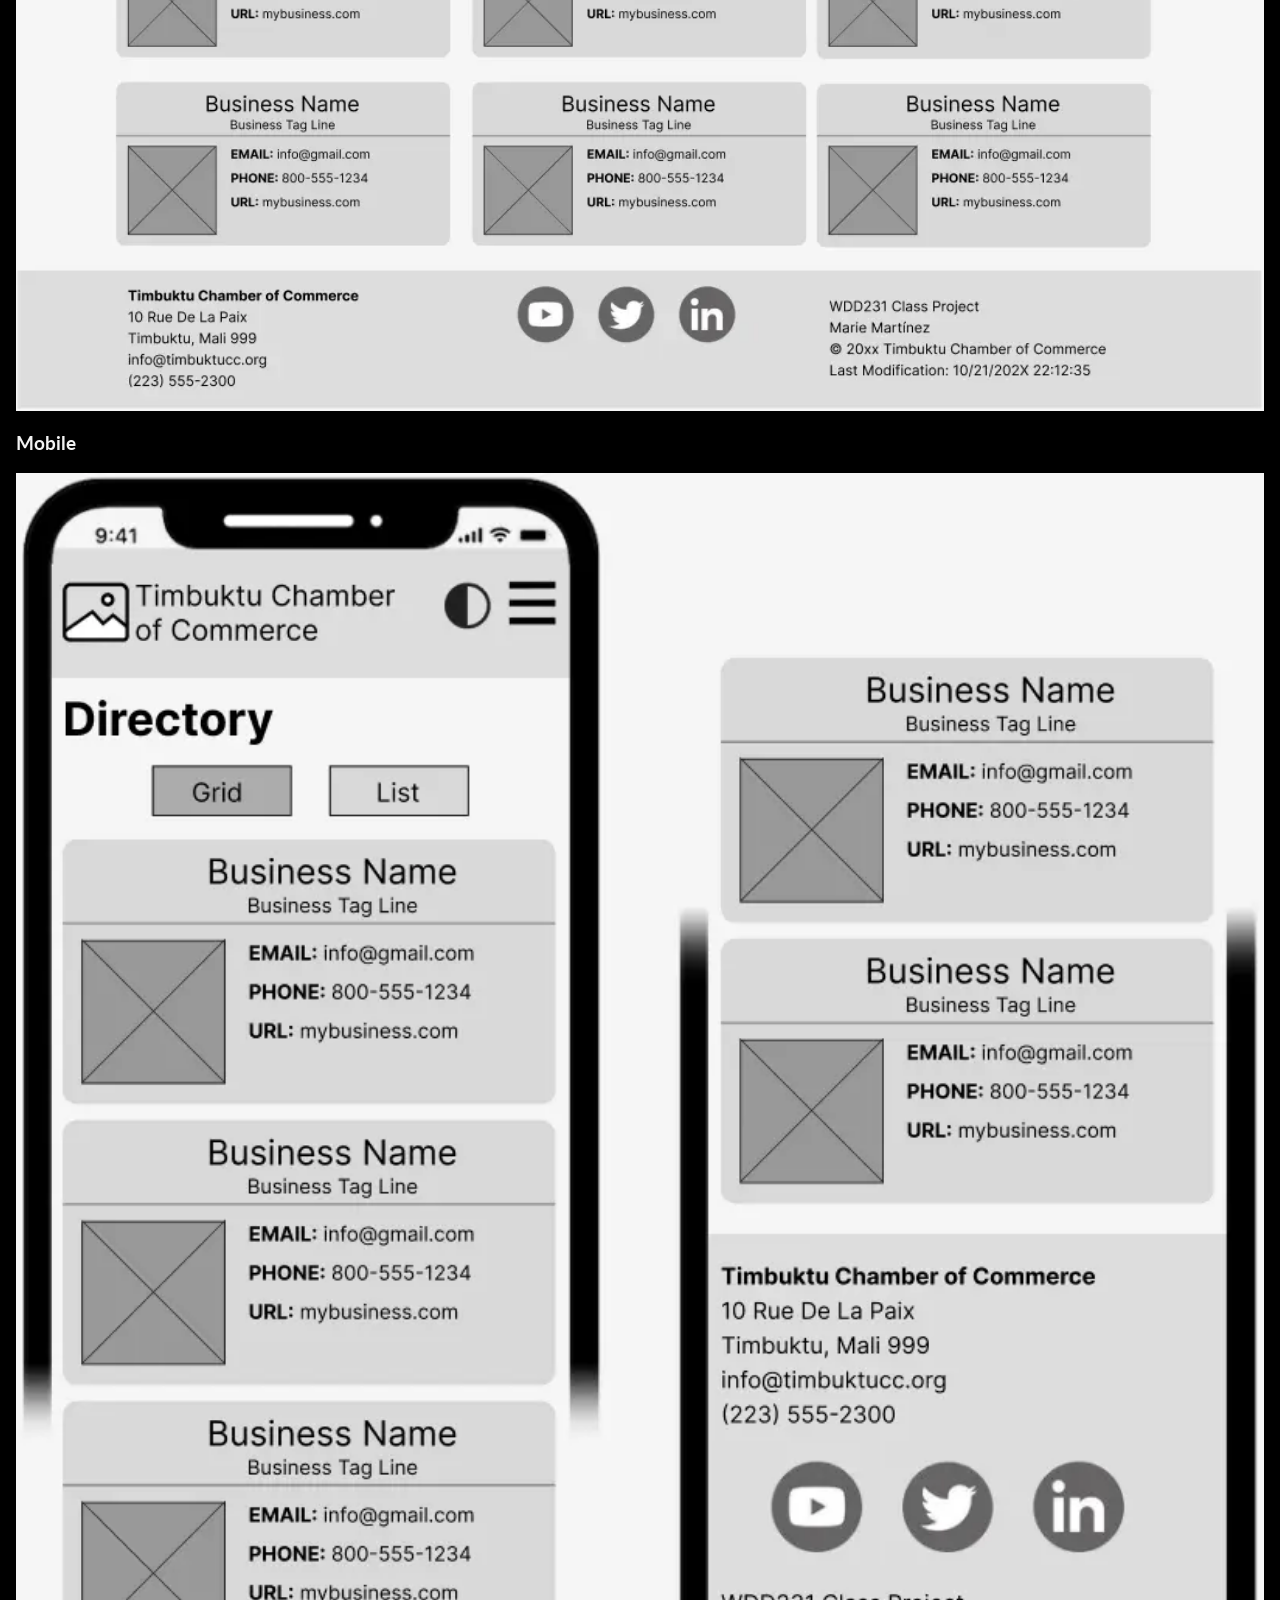
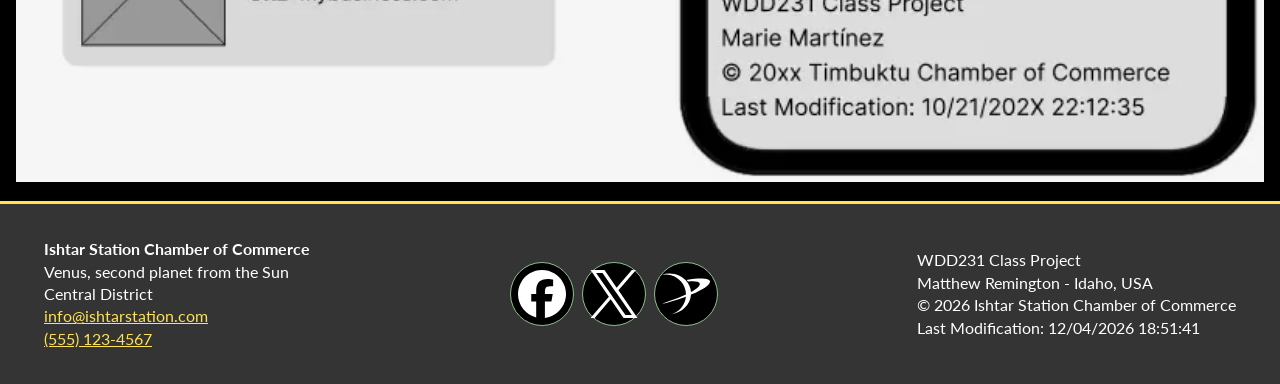
<file: chamber/siteplan.html>
<!DOCTYPE html>
<html lang="en">
<head>
    <meta charset="UTF-8">
    <meta name="viewport" content="width=device-width, initial-scale=1.0">
    <meta name="description" content="Ishtar Station Chamber of Commerce: promoting local business and economic growth.">
    <meta name="author" content="Matthew Remington">
    <link rel="icon" href="favicon.svg">
    <title>Ishtar Station CoC - Site Plan</title>
    <meta property="og:title" content="Ishtar Station Chamber of Commerce">
    <meta property="og:description" content="Ishtar Station Chamber of Commerce: promoting local business and economic growth.">
    <meta property="og:image" content="https://skriller22.github.io/wdd231/chamber/favicon.svg">
    <meta property="og:url" content="https://skriller22.github.io/wdd231/chamber">
    <link rel="preconnect" href="https://fonts.googleapis.com">
    <link rel="preconnect" href="https://fonts.gstatic.com" crossorigin>
    <link rel="stylesheet" href="styles/normalize.css">
    <link href="https://fonts.googleapis.com/css2?family=Lato:wght@400;700&display=swap" rel="stylesheet">
    <link href="styles/base.css" rel="stylesheet">
    <link href="styles/larger.css" rel="stylesheet">
    <script src="scripts/navigation.js" defer></script>
    <script src="scripts/theme.js" defer></script>
    <script src="scripts/date.js" defer></script>
</head>
<body>
    <header>
        <div class="header-title">
            <img src="favicon.svg" class="logo-image" alt="Ishtar Station Chamber of Commerce Logo">
            <p class="site-name">Ishtar Station Chamber of Commerce</p>
            <button class="header-btn" id="theme-toggle" type="button" aria-label="Toggle theme">
                <img src="images/light-mode.svg" alt="">
            </button>
            <button class="header-btn" id="hamburger-close" type="button" aria-expanded="false" aria-label="Open menu" aria-controls="site-nav">
                <img src="images/menu-open.svg" alt="">
            </button>
        </div>
        <nav id="site-nav">
            <ul>
                <li><a href="index.html">Home</a></li>
                <li><a href="directory.html">Directory</a></li>
                <li><a href="join.html">Join</a></li>
                <li><a href="discover.html">Discover</a></li>
                <li><a href="siteplan.html" aria-current="page">Site Plan</a></li>
            </ul>
        </nav>
    </header>
    <main class="siteplan-main">
        <h1>Site Plan</h1>
        <h2>Site Name</h2>
        <p>Ishtar Station Chamber of Commerce</p>
        <h2>Site Description: From the Author</h2>
        <p>I was a little bored with the idea of creating a chamber of commerce website for my local community. I live in Rexburg, ID and I get the feeling that many chamber of commerce websites have been made for this place.
        <br>If it comes down to it, I will rename everything and find local images and businesses, I just feel that I can still demonstrate my abilities as well as my creativity by doing it this way. Contrary arguments are welcome and I will graciously accept alternative direction if it means improving my standing in the course.</p>
        <p>Thank you, <br><strong>Matthew Remington</strong></p>
        <h2>Site Purpose</h2>
        <p>
            This website will serve as a resource hub for businesses in Ishtar Station, Venus. 
            The site will provide information on local events, host networking opportunities, create business directories, and encourage local shopping. 
            It aims to promote local economic growth, support local businesses, and foster a sense of community between the businesses.
        </p>
        <h2>Target Market</h2>
        <p>
            The target market for this website is local business owners and entrepreneurs in Ishtar Station, Venus. 
            The site will also be useful for residents of Ishtar Station who are interested in supporting local businesses and staying informed about local events and opportunities.
        </p>
        <h2>Site Goals</h2>
        <ul>
            <li>Provide a platform for local businesses to connect and network.</li>
            <li>Promote local events and initiatives.</li>
            <li>Create a comprehensive business directory for Ishtar Station.</li>
            <li>Encourage residents to shop locally and support their community.</li>
        </ul>
        <h2>User Personas</h2>
        <ul>
            <li><strong>Entrepreneur</strong> - A new business owner in Ishtar Station who is looking for networking opportunities and resources to help grow their business.</li>
            <li><strong>Corporate Executive</strong> - A corporate executive who is interested in investing in local businesses and wants to stay informed about the local business climate.</li>
            <li><strong>Resident</strong> - A resident of Ishtar Station who is interested in supporting local businesses and staying informed about local events.</li>
            <li><strong>Colonist</strong> - A colonist on Venus who is interested in the local community and wants to be involved in local activities.</li>
        </ul>
        <h2>Scenarios</h2>
        <ul>
            <li><strong>Entrepreneur</strong> - The entrepreneur visits the site to find networking events and resources to help grow their business. They use the business directory to connect with other local businesses.</li>
            <li><strong>Corporate Executive</strong> - The corporate executive uses the site to stay informed about local business trends and opportunities for investment. They attend local events to meet potential business partners.</li>
            <li><strong>Resident</strong> - The resident uses the site to find local events and initiatives to support. They use the business directory to find local businesses to shop at and support.</li>
            <li><strong>Colonist</strong> - The colonist uses the site to learn about the local community and get involved in local activities. They attend events and participate in community initiatives to learn about the local culture and way of life.</li>
        </ul>
        <h2>SEO Plan</h2>
        <ul>
            <li>Use relevant keywords in the website content, meta tags, and headings.</li>
            <li>Optimize images with descriptive alt text and file names.</li>
            <li>Create a sitemap and submit it to search engines.</li>
            <li>Build backlinks from reputable local business websites and directories.</li>
            <li>Regularly update the website with fresh content, such as blog posts and event announcements.</li>
        </ul>
        <h2>Design Brief</h2>
        <p>The site uses a dark "console" theme by default, inspired by the control panels of a space station, with a lighter theme the visitor can switch to at any time. The choice is saved in the browser and applied before the page paints, so there is no flash when changing pages.</p>
        <h3>Dark Theme (Default)</h3>
        <p><strong>Primary Color:</strong> #1F1F41 (page background and card surfaces)</p>
        <p><strong>Secondary Color:</strong> #FFE253 (highlights, glow, and accent text)</p>
        <p><strong>Tertiary Color:</strong> #AACCA6 (text on panels, borders, and buttons)</p>
        <p><strong>Background Color:</strong> #000000</p>
        <p><strong>Header and Footer:</strong> #343434 with white text</p>
        <h3>Light Theme</h3>
        <p><strong>Background Color:</strong> #F7FFF7 (page #D9DEEC)</p>
        <p><strong>Card Surface:</strong> #EAF5E8 with #1F1F41 text</p>
        <p><strong>Header and Footer:</strong> #BFE2BC with #1F1F41 text</p>
        <p><strong>Highlight Color:</strong> #2B59C3 (replaces yellow for underlines, glow, and edges)</p>
        <p><strong>Text Color:</strong> #343434</p>
        <h3>Type and Style</h3>
        <p><strong>Font:</strong> Lato, sans-serif</p>
        <p><strong>Navigation and Buttons:</strong> Dark panels with uppercase, widely spaced text. Hovering or selecting an item lights its bottom edge with a glowing highlight.</p>
        <p><strong>Cards:</strong> Event, weather, spotlight, and directory cards share one panel style: a thin green border, a highlighted top edge, and a soft glow.</p>
        <h2>Page Features</h2>
        <h3>Home</h3>
        <ul>
            <li>Hero image with a "Join the Chamber" call to action link and welcome text.</li>
            <li>Current events: the next two upcoming events, loaded from a JSON file.</li>
            <li>Bio-Dome Weather: current temperature, humidity, wind, and a three-day forecast from the OpenWeatherMap API.</li>
            <li>Membership spotlight: three Gold or Silver members chosen at random on each visit.</li>
            <li>On larger screens, events and weather sit side by side with the spotlight across the bottom.</li>
        </ul>
        <h3>Directory</h3>
        <ul>
            <li>Members are loaded from a JSON file and sorted by station sector.</li>
            <li>Grid view shows compact cards with logos. List view is a text-only table-like layout where the name, address, phone, and website columns line up.</li>
            <li>All cards in either view share the same height.</li>
        </ul>
        <h2>Site Map</h2>
        <img src="images/chamber-site-map.png" alt="Site map for the Ishtar Station Chamber of Commerce website.">
        <h2>Wireframes</h2>
        <p>These are the original planning wireframes. The final design has evolved from them, notably the dark and light themes and the card layouts described above.</p>
        <h3>Desktop</h3>
        <img src="images/chamber-home-desktop-wireframe.webp" alt="Desktop wireframe for the Ishtar Station Chamber of Commerce website.">
        <h3>Mobile</h3>
        <img src="images/chamber-home-mobile-wireframe.webp" alt="Mobile wireframe for the Ishtar Station Chamber of Commerce website.">
    </main>
    <footer>
        <div class="footer-contact">
            <p><strong>Ishtar Station Chamber of Commerce</strong></p>
            <p>Venus, second planet from the Sun</p>
            <p>Central District</p>
            <p><a href="mailto:info@ishtarstation.com">info@ishtarstation.com</a></p>
            <p><a href="tel:+15551234567">(555) 123-4567</a></p>
        </div>
        <div class="footer-social">
            <a href="https://www.facebook.com" target="_blank" rel="noopener noreferrer"><img src="images/facebook.svg" alt="Facebook" class="icon"></a>
            <a href="https://www.twitter.com" target="_blank" rel="noopener noreferrer"><img src="images/twitter.svg" alt="Twitter" class="icon"></a>
            <a href="https://www.theplanetarysociety.org" target="_blank" rel="noopener noreferrer"><img src="images/theplanetarysociety.svg" alt="The Planetary Society" class="icon"></a>
        </div>
        <div class="footer-copyright">
            <p>WDD231 Class Project</p>
            <p>Matthew Remington - Idaho, USA</p>
            <p>&copy; <span id="currentyear"></span> Ishtar Station Chamber of Commerce</p>
            <p id="lastModified">Last Modification</p>
        </div>
    </footer>
</body>
</html>
</file>
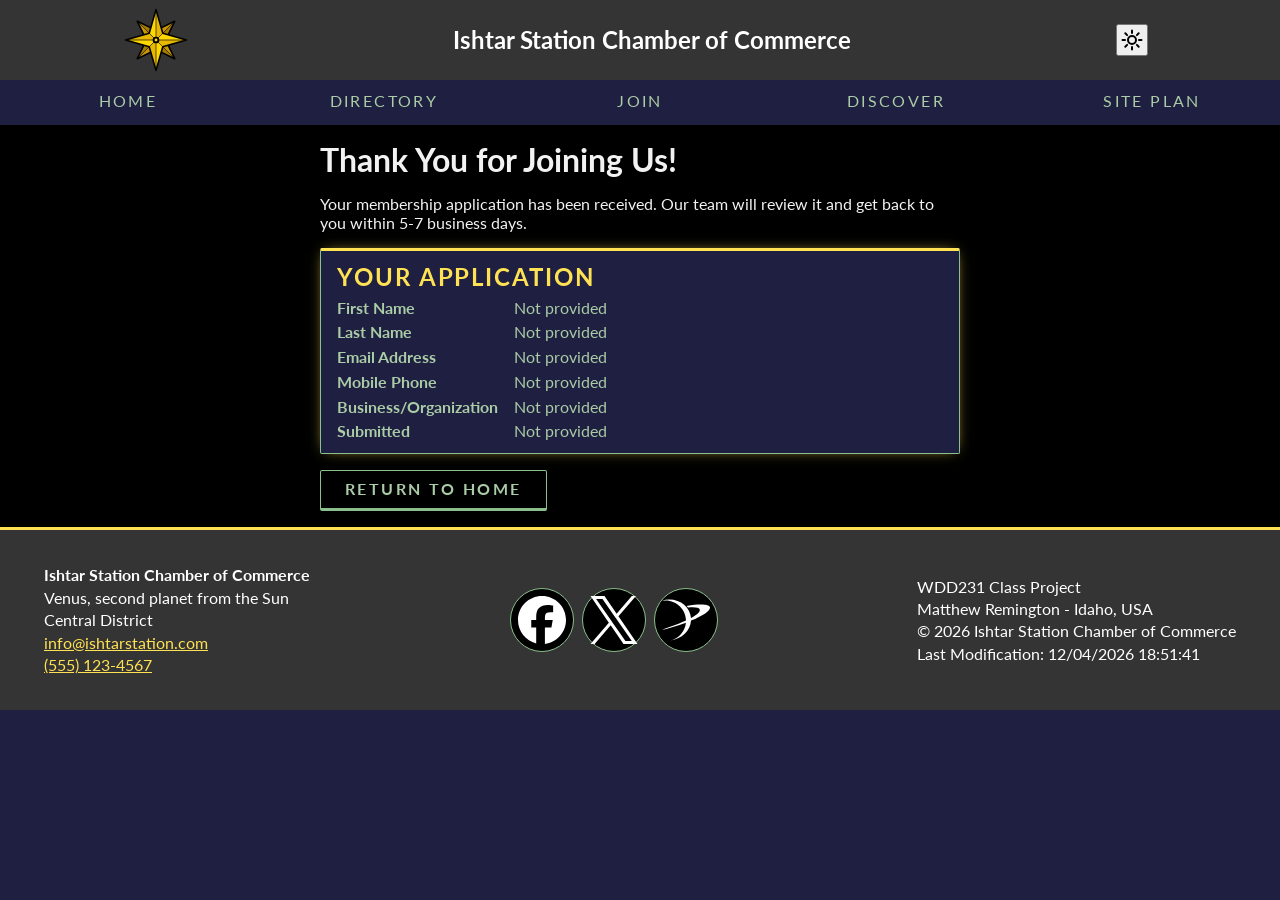
<file: chamber/thankyou.html>
<!DOCTYPE html>
<html lang="en">
<head>
    <meta charset="UTF-8">
    <meta name="viewport" content="width=device-width, initial-scale=1.0">
    <meta name="description" content="Thank you for applying to join the Ishtar Station Chamber of Commerce.">
    <meta name="author" content="Matthew Remington">
    <link rel="icon" href="favicon.svg">
    <title>Ishtar Station CoC - Thank You</title>
    <meta property="og:title" content="Ishtar Station Chamber of Commerce">
    <meta property="og:description" content="Ishtar Station Chamber of Commerce: promoting local business and economic growth.">
    <meta property="og:image" content="https://skriller22.github.io/wdd231/chamber/favicon.svg">
    <meta property="og:url" content="https://skriller22.github.io/wdd231/chamber">
    <link rel="preconnect" href="https://fonts.googleapis.com">
    <link rel="preconnect" href="https://fonts.gstatic.com" crossorigin>
    <link rel="stylesheet" href="styles/normalize.css">
    <link href="https://fonts.googleapis.com/css2?family=Lato:wght@400;700&display=swap" rel="stylesheet">
    <link href="styles/base.css" rel="stylesheet">
    <link href="styles/larger.css" rel="stylesheet">
    <script src="scripts/navigation.js" defer></script>
    <script src="scripts/theme.js" defer></script>
    <script src="scripts/date.js" defer></script>
    <script src="scripts/thankyou.js" defer></script>
</head>
<body>
    <header>
        <div class="header-title">
            <img src="favicon.svg" class="logo-image" alt="Ishtar Station Chamber of Commerce Logo">
            <p class="site-name">Ishtar Station Chamber of Commerce</p>
            <button class="header-btn" id="theme-toggle" type="button" aria-label="Toggle theme">
                <img src="images/light-mode.svg" alt="">
            </button>
            <button class="header-btn" id="hamburger-close" type="button" aria-expanded="false" aria-label="Open menu" aria-controls="site-nav">
                <img src="images/menu-open.svg" alt="">
            </button>
        </div>
        <nav id="site-nav">
            <ul>
                <li><a href="index.html">Home</a></li>
                <li><a href="directory.html">Directory</a></li>
                <li><a href="join.html">Join</a></li>
                <li><a href="discover.html">Discover</a></li>
                <li><a href="siteplan.html">Site Plan</a></li>
            </ul>
        </nav>
    </header>
    <main>
        <section class="thankyou-section">
            <h1>Thank You for Joining Us!</h1>
            <p>Your membership application has been received. Our team will review it and get back to you within 5-7 business days.</p>
            <div class="thankyou-card">
                <h2>Your Application</h2>
                <dl id="submission-details">
                    <dt>First Name</dt><dd data-field="first-name"></dd>
                    <dt>Last Name</dt><dd data-field="last-name"></dd>
                    <dt>Email Address</dt><dd data-field="email"></dd>
                    <dt>Mobile Phone</dt><dd data-field="phone"></dd>
                    <dt>Business/Organization</dt><dd data-field="organization"></dd>
                    <dt>Submitted</dt><dd data-field="timestamp"></dd>
                </dl>
            </div>
            <a href="index.html" class="home-btn">Return to Home</a>
        </section>
    </main>
    <footer>
        <div class="footer-contact">
            <p><strong>Ishtar Station Chamber of Commerce</strong></p>
            <p>Venus, second planet from the Sun</p>
            <p>Central District</p>
            <p><a href="mailto:info@ishtarstation.com">info@ishtarstation.com</a></p>
            <p><a href="tel:+15551234567">(555) 123-4567</a></p>
        </div>
        <div class="footer-social">
            <a href="https://www.facebook.com" target="_blank" rel="noopener noreferrer"><img src="images/facebook.svg" alt="Facebook" class="icon"></a>
            <a href="https://www.twitter.com" target="_blank" rel="noopener noreferrer"><img src="images/twitter.svg" alt="Twitter" class="icon"></a>
            <a href="https://www.theplanetarysociety.org" target="_blank" rel="noopener noreferrer"><img src="images/theplanetarysociety.svg" alt="The Planetary Society" class="icon"></a>
        </div>
        <div class="footer-copyright">
            <p>WDD231 Class Project</p>
            <p>Matthew Remington - Idaho, USA</p>
            <p>&copy; <span id="currentyear"></span> Ishtar Station Chamber of Commerce</p>
            <p id="lastModified">Last Modification</p>
        </div>
    </footer>
</body>
</html>
</file>
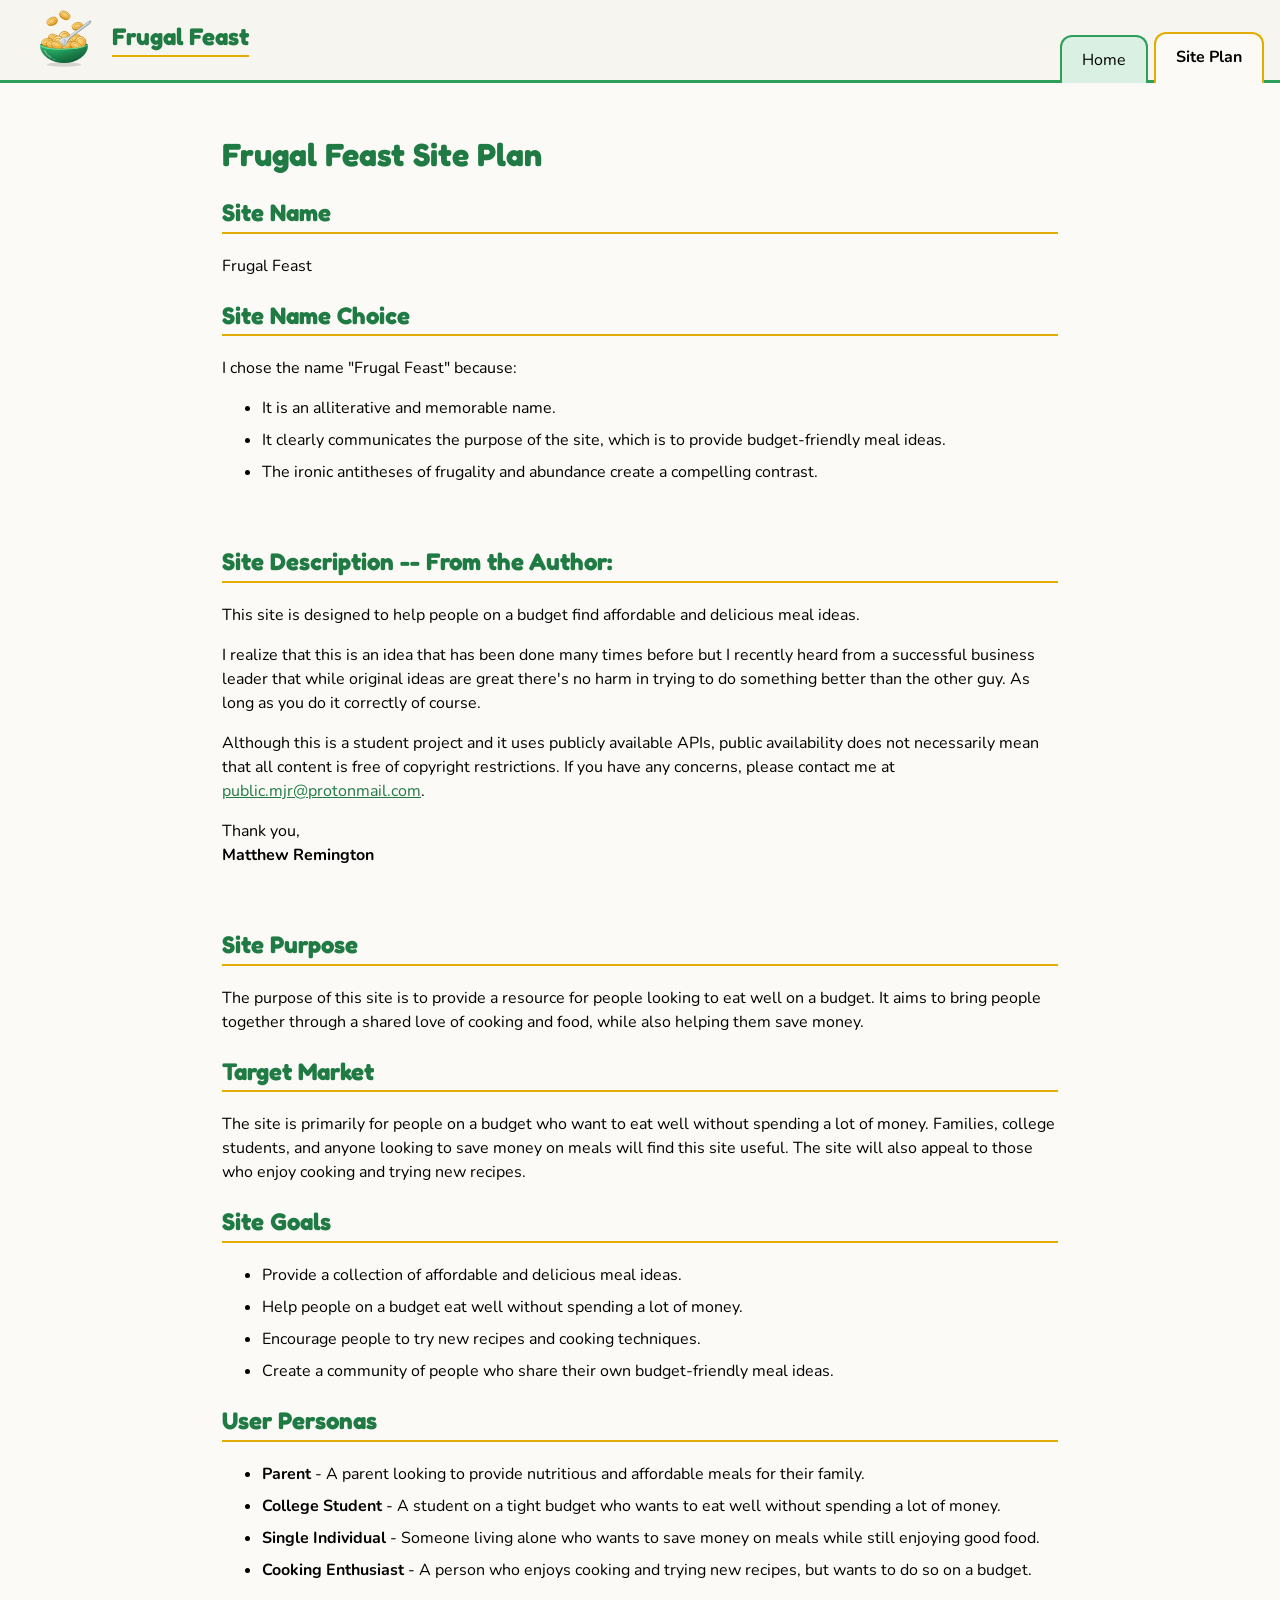
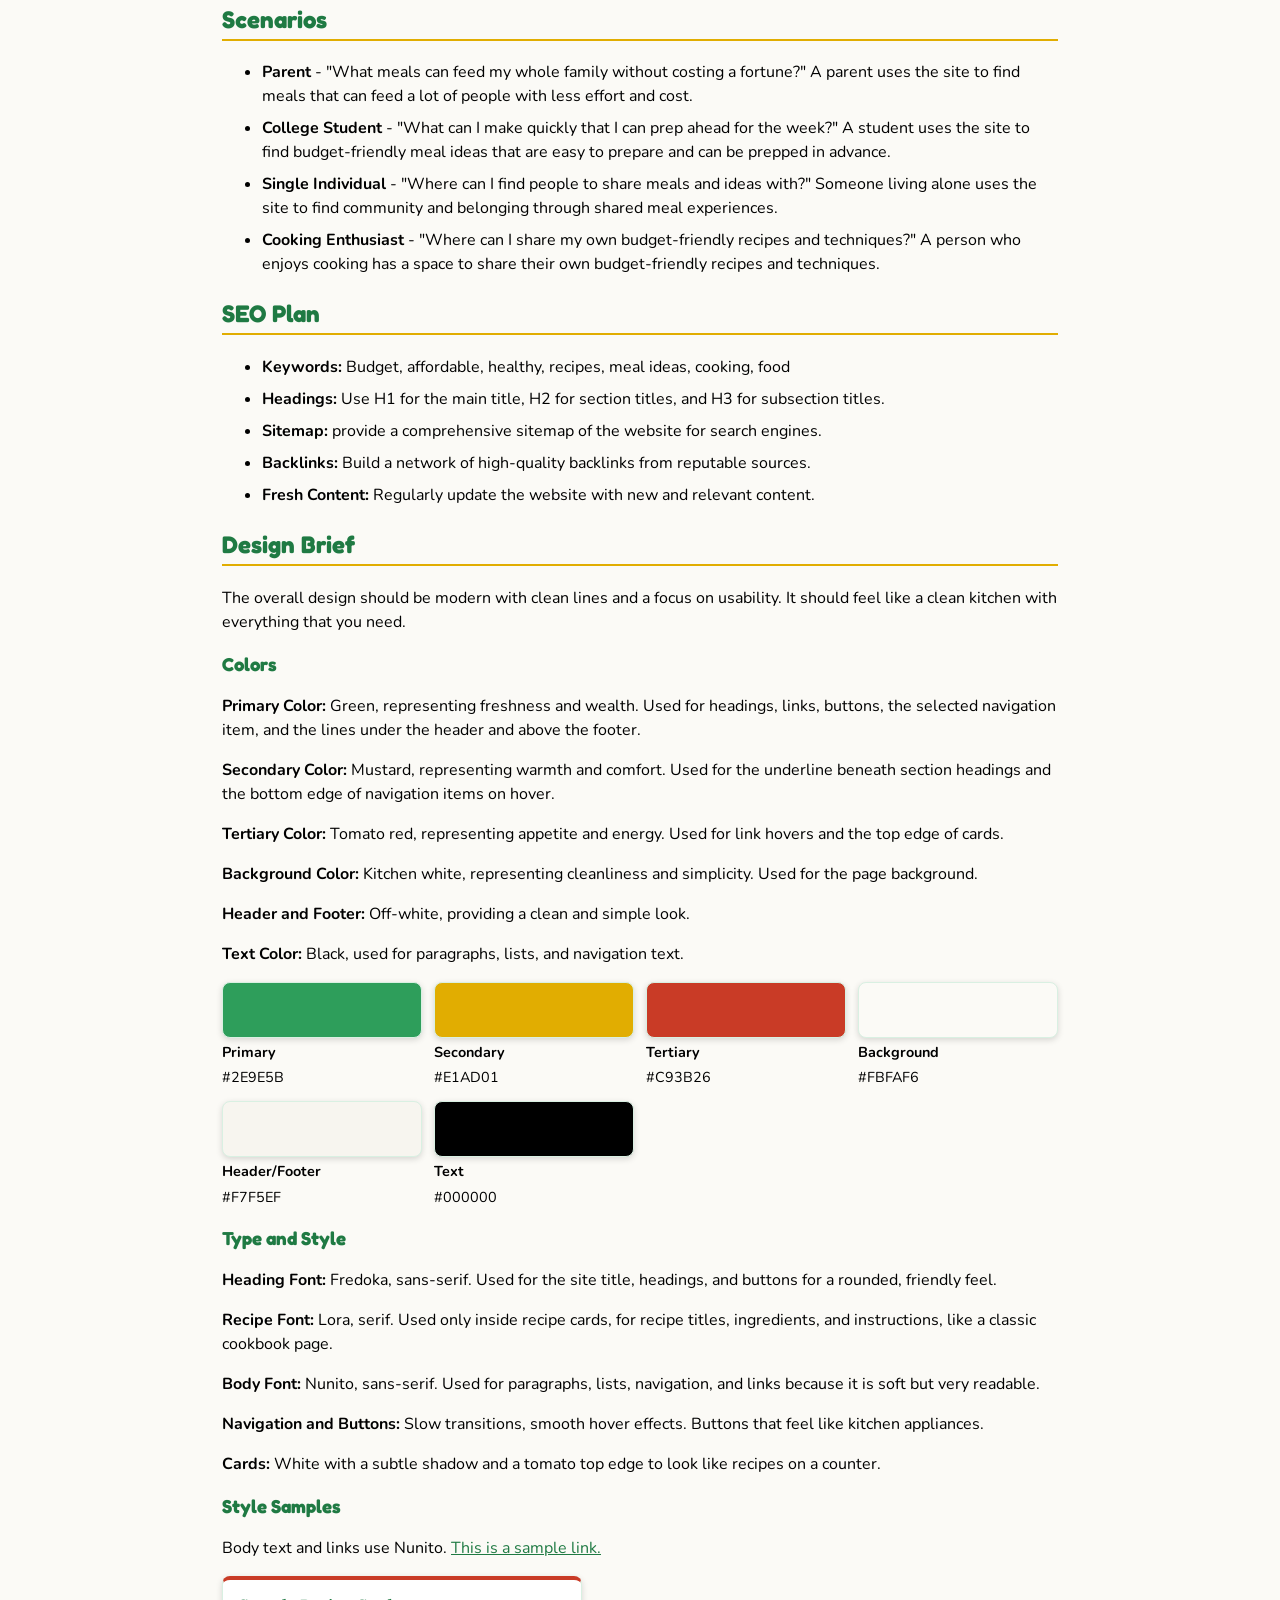
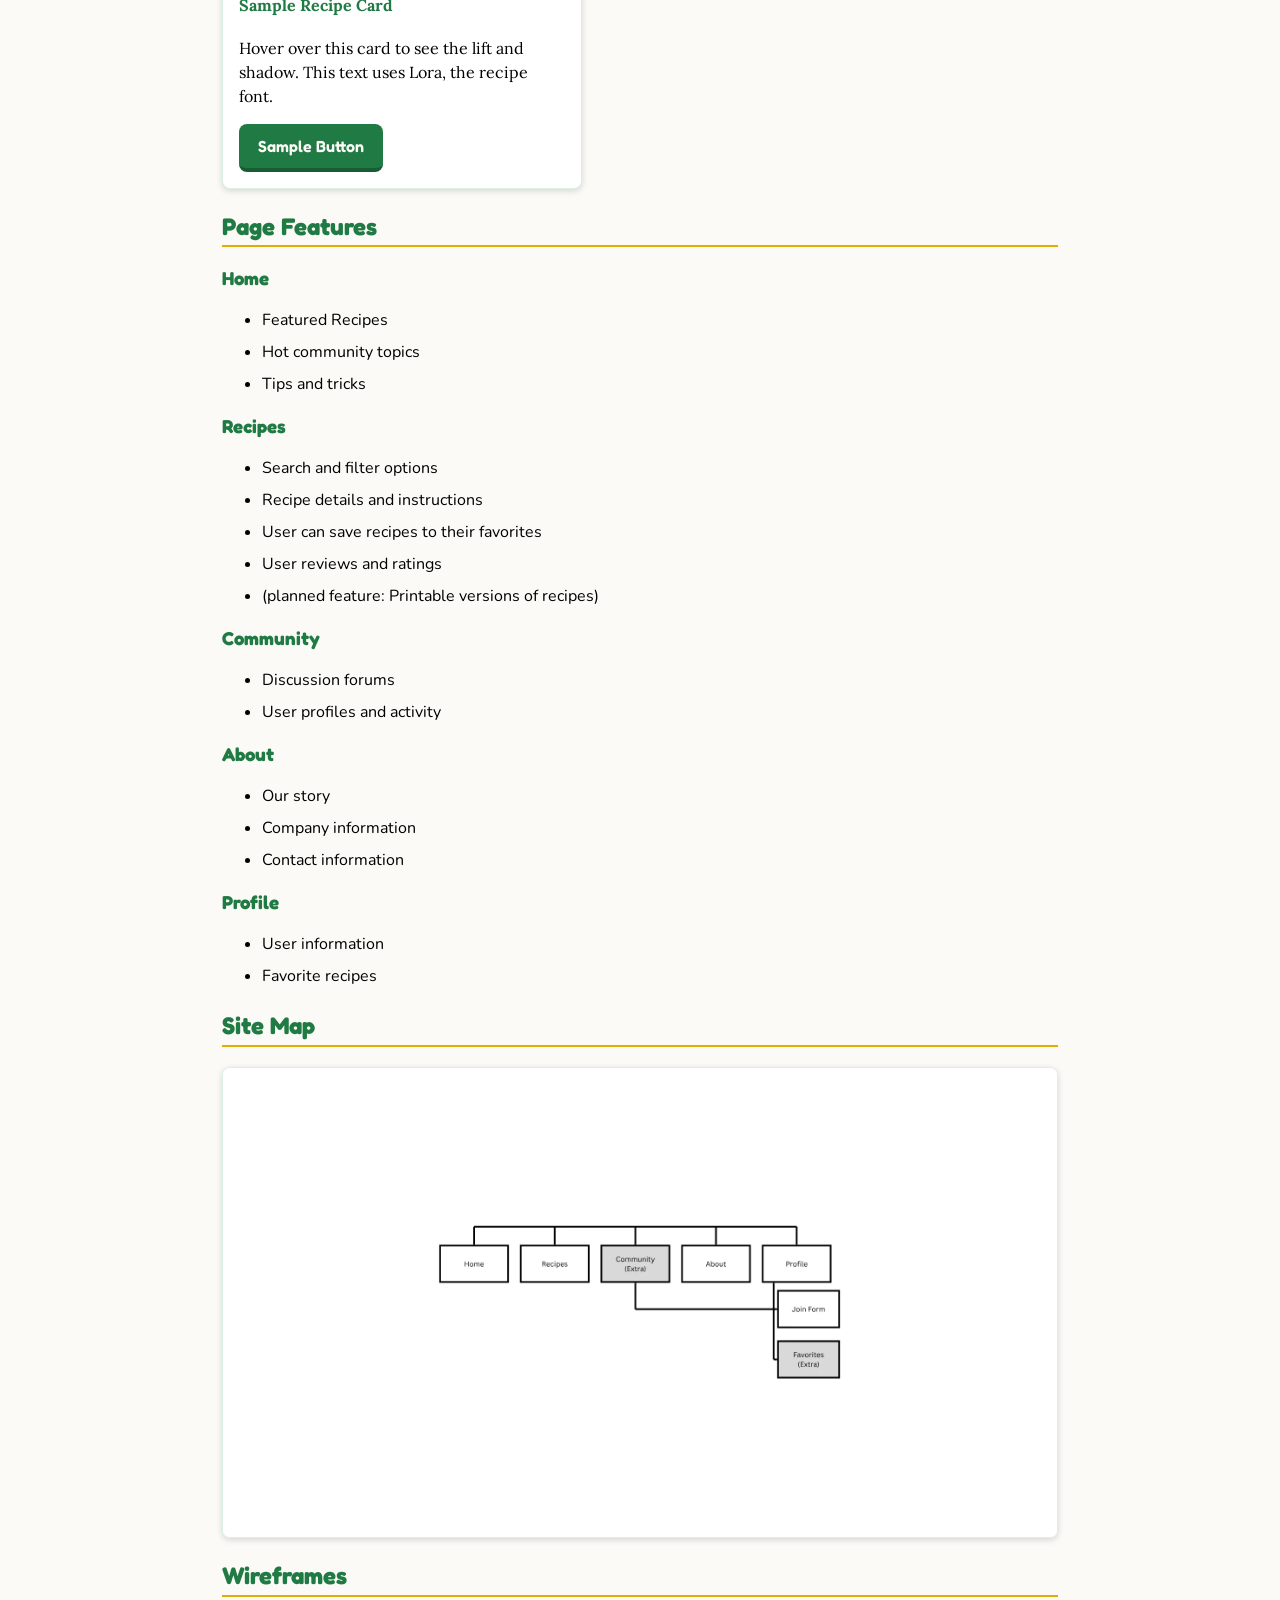
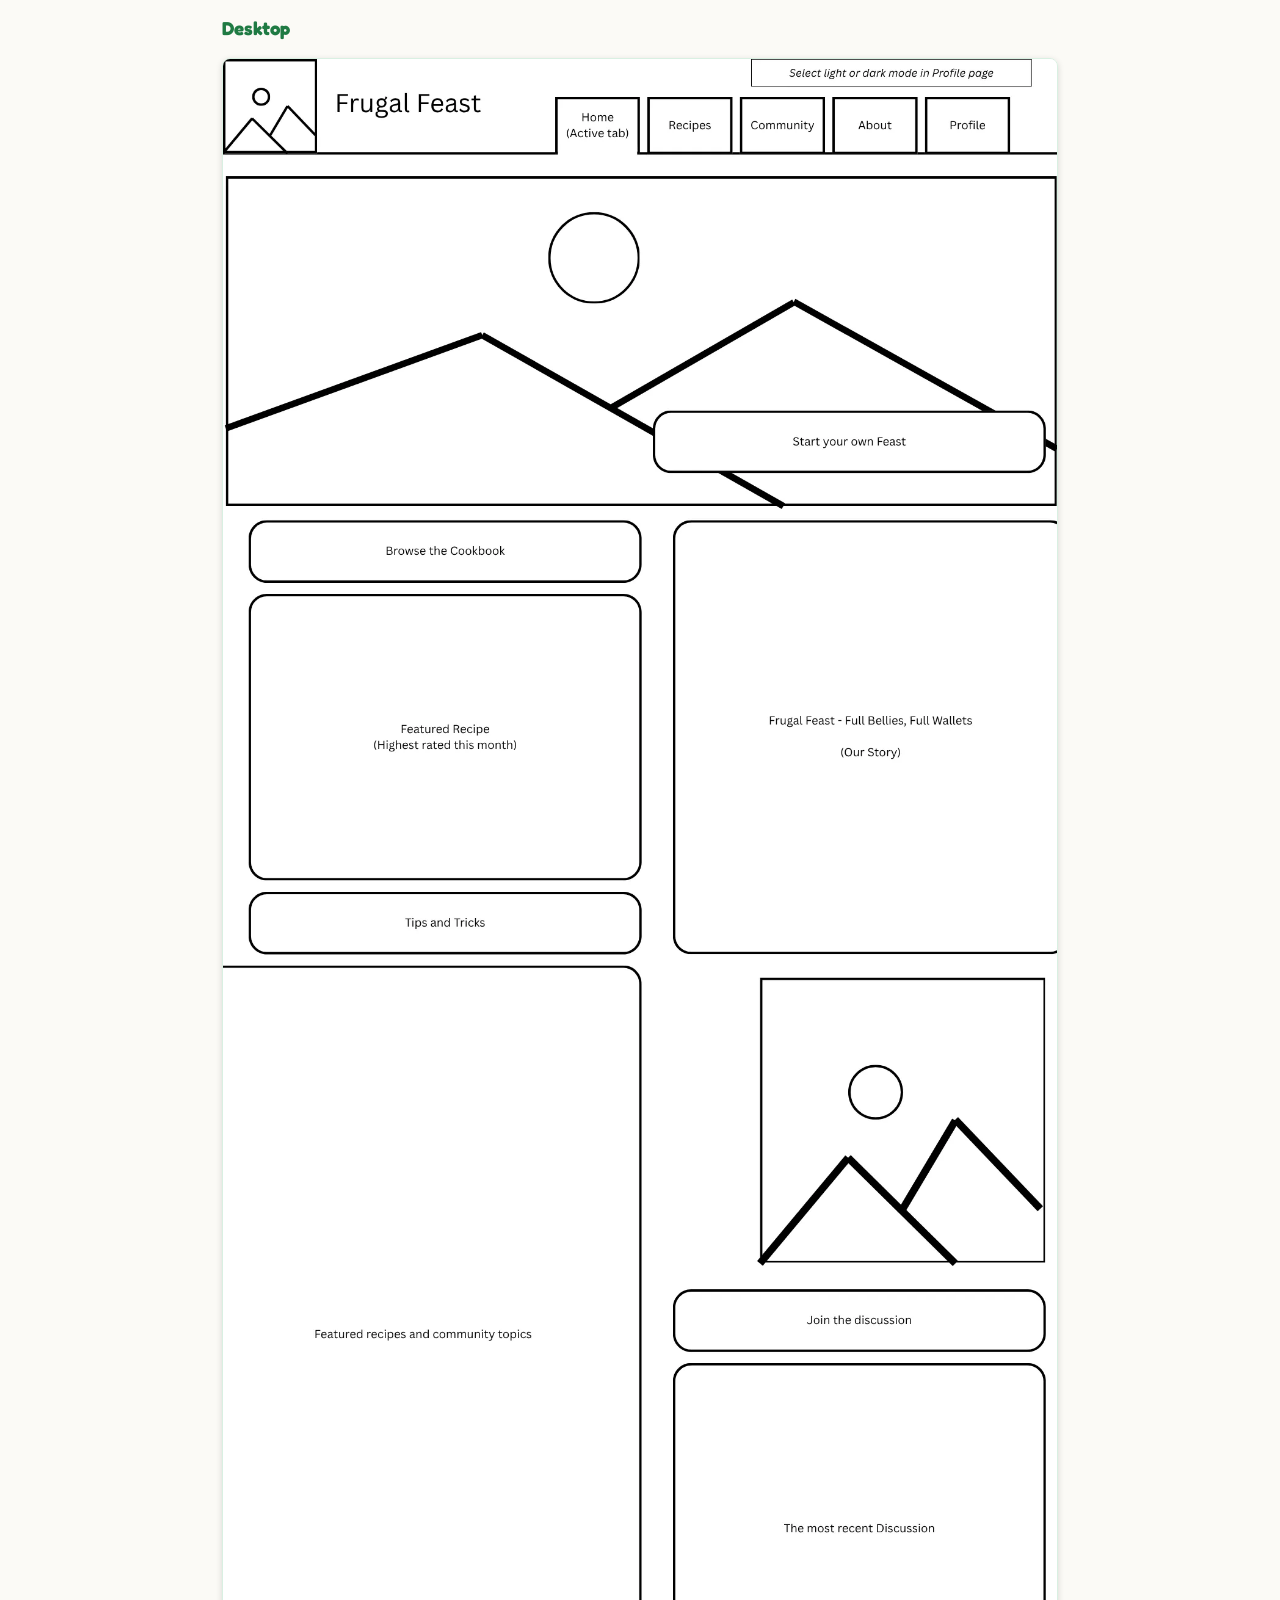
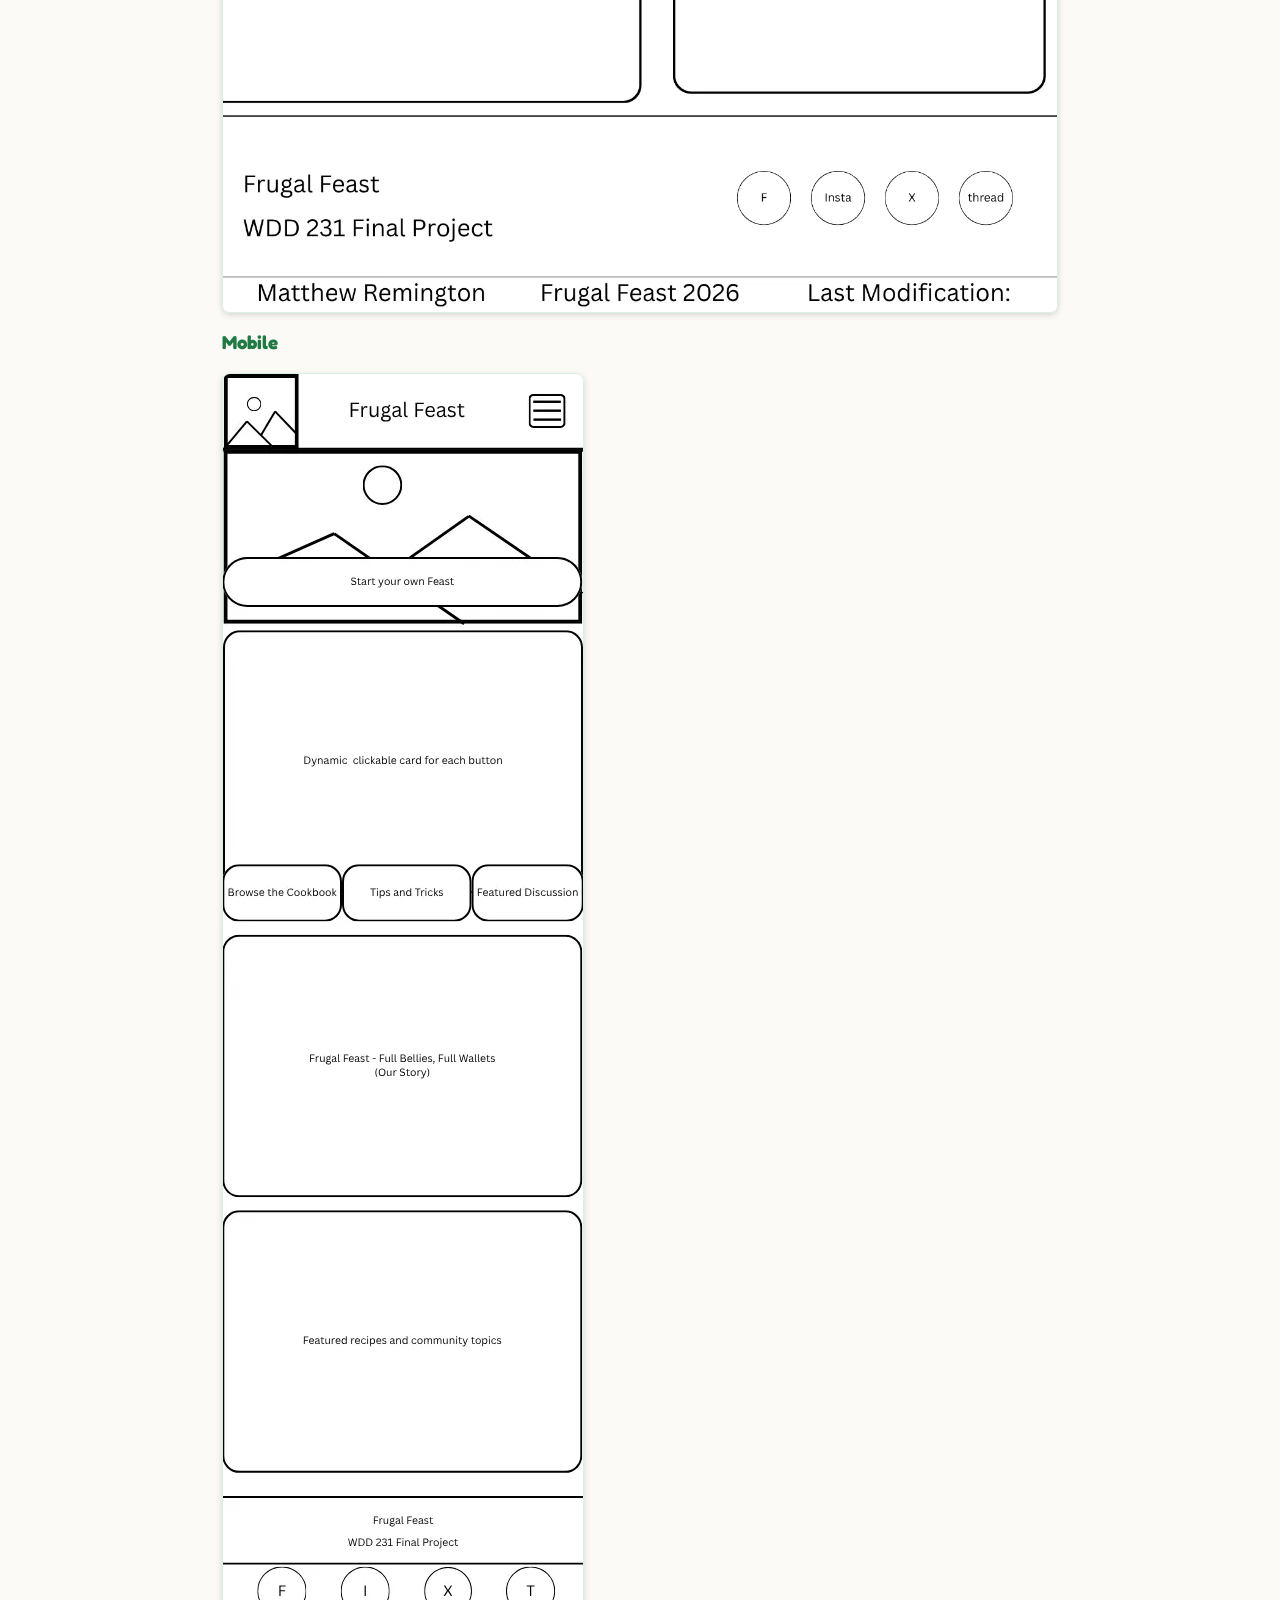
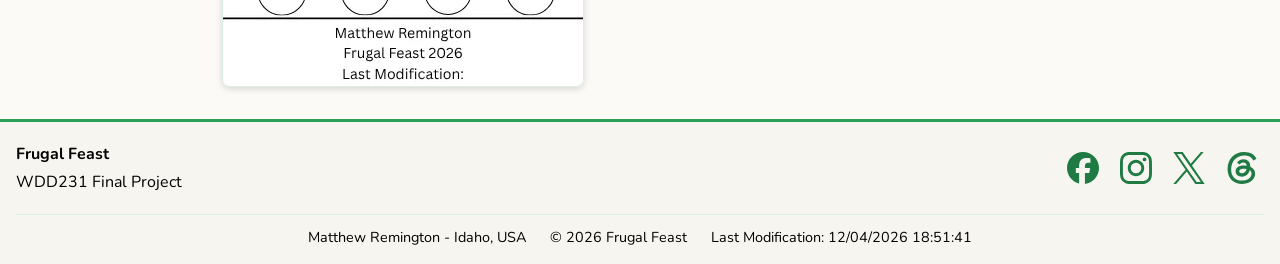
<file: final/siteplan.html>
<!DOCTYPE html>
<html lang="en">
<head>
    <meta charset="UTF-8">
    <meta name="viewport" content="width=device-width, initial-scale=1.0">
    <meta name="description" content="Frugal Feast: budget-friendly meal ideas and a community of cooks who love to eat well without overspending.">
    <meta name="author" content="Matthew Remington">
    <link rel="icon" href="favicon.svg">
    <title>Frugal Feast - Site Plan</title>
    <meta property="og:title" content="Frugal Feast">
    <meta property="og:description" content="Frugal Feast: budget-friendly meal ideas and a community of cooks who love to eat well without overspending.">
    <meta property="og:image" content="https://skriller22.github.io/wdd231/final/favicon.svg">
    <meta property="og:url" content="https://skriller22.github.io/wdd231/final">
    <link rel="preconnect" href="https://fonts.googleapis.com">
    <link rel="preconnect" href="https://fonts.gstatic.com" crossorigin>
    <link rel="stylesheet" href="styles/normalize.css">
    <link href="https://fonts.googleapis.com/css2?family=Fredoka:wght@400;600&family=Lora:wght@400;700&family=Nunito:wght@400;700&display=swap" rel="stylesheet">
    <link href="styles/base.css" rel="stylesheet">
    <link href="styles/larger.css" rel="stylesheet">
    <script src="scripts/date.js" defer></script>
    <script src="scripts/navigation.js" defer></script>
</head>
<body>
    <header>
        <div class="header-title">
            <img src="favicon.svg" class="logo-image" alt="Frugal Feast logo">
            <h2>Frugal Feast</h2>
            <button class="header-btn" id="hamburger-close" type="button" aria-expanded="false" aria-label="Open menu" aria-controls="site-nav">
                <img src="images/menu-open.svg" alt="Open menu">
            </button>
        </div>
        <nav id="site-nav">
            <ul>
                <li><a href="index.html">Home</a></li>
                <!-- [Add one link per page of the site.] -->
                <li><a href="siteplan.html" aria-current="page">Site Plan</a></li>
            </ul>
        </nav>
    </header>
    <main class="siteplan-main">
        <h1>Frugal Feast Site Plan</h1>
        <h2>Site Name</h2>
        <p>Frugal Feast</p>
        <h2>Site Name Choice</h2>
        <p>I chose the name "Frugal Feast" because:</p>
        <ul>
            <li>It is an alliterative and memorable name.</li>
            <li>It clearly communicates the purpose of the site, which is to provide budget-friendly meal ideas.</li>
            <li>The ironic antitheses of frugality and abundance create a compelling contrast.</li>
        </ul>
        <br>
        <h2>Site Description -- <strong>From the Author:</strong> </h2>
        <p>This site is designed to help people on a budget find affordable and delicious meal ideas.</p>
        <p>I realize that this is an idea that has been done many times before but I recently heard from a successful business leader that while original ideas are great there's no harm in trying to do something better than the other guy. As long as you do it correctly of course.</p>
        <p>Although this is a student project and it uses publicly available APIs, public availability does not necessarily mean that all content is free of copyright restrictions. If you have any concerns, please contact me at <a href="mailto:public.mjr@protonmail.com">public.mjr@protonmail.com</a>.</p>
        <p>Thank you, <br><strong>Matthew Remington</strong></p>
        <br>
        <h2>Site Purpose</h2>
        <p>
            The purpose of this site is to provide a resource for people looking to eat well on a budget.
            It aims to bring people together through a shared love of cooking and food, while also helping them save money.
        </p>
        <h2>Target Market</h2>
        <p>
            The site is primarily for people on a budget who want to eat well without spending a lot of money. Families, college students, and anyone looking to save money on meals will find this site useful. The site will also appeal to those who enjoy cooking and trying new recipes.
        </p>
        <h2>Site Goals</h2>
        <ul>
            <li>Provide a collection of affordable and delicious meal ideas.</li>
            <li>Help people on a budget eat well without spending a lot of money.</li>
            <li>Encourage people to try new recipes and cooking techniques.</li>
            <li>Create a community of people who share their own budget-friendly meal ideas.</li>
        </ul>
        <h2>User Personas</h2>
        <ul>
            <li><strong>Parent</strong> - A parent looking to provide nutritious and affordable meals for their family.</li>
            <li><strong>College Student</strong> - A student on a tight budget who wants to eat well without spending a lot of money.</li>
            <li><strong>Single Individual</strong> - Someone living alone who wants to save money on meals while still enjoying good food.</li>
            <li><strong>Cooking Enthusiast</strong> - A person who enjoys cooking and trying new recipes, but wants to do so on a budget.</li>
        </ul>
        <h2>Scenarios</h2>
        <ul>
            <li><strong>Parent</strong> - "What meals can feed my whole family without costing a fortune?" A parent uses the site to find meals that can feed a lot of people with less effort and cost.</li>
            <li><strong>College Student</strong> - "What can I make quickly that I can prep ahead for the week?" A student uses the site to find budget-friendly meal ideas that are easy to prepare and can be prepped in advance.</li>
            <li><strong>Single Individual</strong> - "Where can I find people to share meals and ideas with?" Someone living alone uses the site to find community and belonging through shared meal experiences.</li>
            <li><strong>Cooking Enthusiast</strong> - "Where can I share my own budget-friendly recipes and techniques?" A person who enjoys cooking has a space to share their own budget-friendly recipes and techniques.</li>
        </ul>
        <h2>SEO Plan</h2>
        <ul>
            <li><strong>Keywords:</strong> Budget, affordable, healthy, recipes, meal ideas, cooking, food</li>
            <li><strong>Headings:</strong> Use H1 for the main title, H2 for section titles, and H3 for subsection titles.</li>
            <li><strong>Sitemap:</strong> provide a comprehensive sitemap of the website for search engines.</li>
            <li><strong>Backlinks:</strong> Build a network of high-quality backlinks from reputable sources.</li>
            <li><strong>Fresh Content:</strong> Regularly update the website with new and relevant content.</li>
        </ul>
        <h2>Design Brief</h2>
        <p>The overall design should be modern with clean lines and a focus on usability. It should feel like a clean kitchen with everything that you need.</p>
        <h3>Colors</h3>
        <p><strong>Primary Color:</strong> Green, representing freshness and wealth. Used for headings, links, buttons, the selected navigation item, and the lines under the header and above the footer.</p>
        <p><strong>Secondary Color:</strong> Mustard, representing warmth and comfort. Used for the underline beneath section headings and the bottom edge of navigation items on hover.</p>
        <p><strong>Tertiary Color:</strong> Tomato red, representing appetite and energy. Used for link hovers and the top edge of cards.</p>
        <p><strong>Background Color:</strong> Kitchen white, representing cleanliness and simplicity. Used for the page background.</p>
        <p><strong>Header and Footer:</strong> Off-white, providing a clean and simple look.</p>
        <p><strong>Text Color:</strong> Black, used for paragraphs, lists, and navigation text.</p>
        <ul class="swatches" aria-label="Color palette">
            <li><span class="swatch" style="background-color: var(--primary-color)"></span><strong>Primary</strong> #2E9E5B</li>
            <li><span class="swatch" style="background-color: var(--secondary-color)"></span><strong>Secondary</strong> #E1AD01</li>
            <li><span class="swatch" style="background-color: var(--tertiary-color)"></span><strong>Tertiary</strong> #C93B26</li>
            <li><span class="swatch" style="background-color: var(--background-color)"></span><strong>Background</strong> #FBFAF6</li>
            <li><span class="swatch" style="background-color: var(--chrome-bg)"></span><strong>Header/Footer</strong> #F7F5EF</li>
            <li><span class="swatch" style="background-color: var(--text-color)"></span><strong>Text</strong> #000000</li>
        </ul>
        <h3>Type and Style</h3>
        <p><strong>Heading Font:</strong> Fredoka, sans-serif. Used for the site title, headings, and buttons for a rounded, friendly feel.</p>
        <p><strong>Recipe Font:</strong> Lora, serif. Used only inside recipe cards, for recipe titles, ingredients, and instructions, like a classic cookbook page.</p>
        <p><strong>Body Font:</strong> Nunito, sans-serif. Used for paragraphs, lists, navigation, and links because it is soft but very readable.</p>
        <p><strong>Navigation and Buttons:</strong> Slow transitions, smooth hover effects. Buttons that feel like kitchen appliances.</p>
        <p><strong>Cards:</strong> White with a subtle shadow and a tomato top edge to look like recipes on a counter.</p>
        <h3>Style Samples</h3>
        <p>Body text and links use Nunito. <a href="#">This is a sample link.</a></p>
        <div class="card recipe-card sample-card">
            <h4>Sample Recipe Card</h4>
            <p>Hover over this card to see the lift and shadow. This text uses Lora, the recipe font.</p>
            <button type="button" class="button">Sample Button</button>
        </div>
        <h2>Page Features</h2>
        <h3>Home</h3>
        <ul>
            <li>Featured Recipes</li>
            <li>Hot community topics</li>
            <li>Tips and tricks</li>
        </ul>
        <h3>Recipes</h3>
        <ul>
            <li>Search and filter options</li>
            <li>Recipe details and instructions</li>
            <li>User can save recipes to their favorites</li>
            <li>User reviews and ratings</li>
            <li>(planned feature: Printable versions of recipes)</li>
        </ul>
        <h3>Community</h3>
        <ul>
            <li>Discussion forums</li>
            <li>User profiles and activity</li>
        </ul>
        <h3>About</h3>
        <ul>
            <li>Our story</li>
            <li>Company information</li>
            <li>Contact information</li>
        </ul>
        <h3>Profile</h3>
        <ul>
            <li>User information</li>
            <li>Favorite recipes</li>
        </ul>
        <h2>Site Map</h2>
        <img src="images/frugal-feast-sitemap.webp" alt="Site map for the Frugal Feast website.">
        <h2>Wireframes</h2>
        <h3>Desktop</h3>
        <img src="images/frugal-feast-desktop-wireframe.webp" alt="Desktop wireframe for the Frugal Feast website.">
        <h3>Mobile</h3>
        <img src="images/frugal-feast-mobile-wireframe.webp" alt="Mobile wireframe for the Frugal Feast website.">
    </main>
    <footer>
        <div class="footer-columns">
            <div class="footer-info">
                <p><strong>Frugal Feast</strong></p>
                <p>WDD231 Final Project</p>
            </div>
            <div class="footer-social">
                <a href="https://www.facebook.com" aria-label="Facebook" target="_blank" rel="noopener noreferrer"><img src="images/facebook.svg" alt="" width="32" height="32"></a>
                <a href="https://www.instagram.com" aria-label="Instagram" target="_blank" rel="noopener noreferrer"><img src="images/instagram.svg" alt="" width="32" height="32"></a>
                <a href="https://x.com" aria-label="X (Twitter)" target="_blank" rel="noopener noreferrer"><img src="images/twitter.svg" alt="" width="32" height="32"></a>
                <a href="https://www.threads.com" aria-label="Threads" target="_blank" rel="noopener noreferrer"><img src="images/threads.svg" alt="" width="32" height="32"></a>
            </div>
        </div>
        <div class="footer-bottom">
            <p>Matthew Remington - Idaho, USA</p>
            <p>&copy; <span id="currentyear"></span> Frugal Feast</p>
            <p id="lastModified">Last Modification</p>
        </div>
    </footer>
</body>
</html>
</file>
<file: chamber/styles/base.css>
/* ==========================================================================
   Ishtar Station Chamber of Commerce - base (mobile-first) styles
   Wider-screen overrides live in larger.css (768px and up). The exception is
   the Discover page, whose card layout follows the assignment's own
   breakpoints (641px and 1025px), so its media queries stay in section 8.

   Contents
   1. Variables and resets
   2. Header and navigation
   3. Main
   4. Home page
      4a. Hero
      4b. Shared card pieces
      4c. Current events
      4d. Weather
      4e. Membership spotlight
   5. Site plan
   6. Directory
   7. Join and thank you
   8. Discover
   9. Footer

   Theming
   Dark is the default. Light mode is the class "light-mode" on <html>, set and
   toggled by theme.js. The :root.light-mode block only redefines variable values; components never have light-mode rules.

   Two layers of variables are defined in section 1:
   - Raw palette (--primary-color, --secondary-color, ...): fixed colors.
   - Theme variables, named for their job rather than their color:
       --surface / --surface-deep   card and nav backgrounds / buttons and chips
       --on-surface                 text on those surfaces
       --accent-text                headings, links, and weather values
       --edge                       glowing underlines, card top edge, heading underline (yellow in dark, blue in light)
       --edge-line                  thin green borders
       --chrome-bg / --chrome-text  header and footer

   - Nav links and buttons: dark surface, uppercase wide-spaced text, and a 3px bottom border that lights up with a glow on hover or when selected.
   - Panels (event, weather, spotlight, and directory cards): green border, highlighted top edge, soft glow, and --on-surface text.
   ========================================================================== */


/* 1. Variables and resets
   ========================================================================== */
:root {
    --primary-color: #1f1f41;
    --primary-color-light: #8989db;
    --primary-color-dark: #000000;
    --secondary-color: #ffe253;
    --secondary-color-light: #fff5a3;
    --secondary-color-dark: #e6c200;
    --tertiary-color: #aacca6;
    --tertiary-color-light: #bfe2bc;
    --tertiary-color-dark: #8bbf8b;
    --background-color: #000000;
    --text-color: #343434;
    --body-color: #1f1f41;
    --page-text-color: #F2F2F2;
    /* Console theme: panels, buttons, and page chrome (swapped in light mode) */
    --surface: #1f1f41;
    --surface-deep: #000000;
    --on-surface: #aacca6;
    --accent-text: #ffe253;
    --edge: #ffe253;
    --edge-line: #8bbf8b;
    --chrome-bg: #343434;
    --chrome-text: #ffffff;
    --font-family: 'Lato', sans-serif;
    --mobile-breakpoint: 768px;
    --max-render-width: 2048px;
}

:root.light-mode {
    --background-color: #F7FFF7;
    --body-color: #D9DEEC;
    --page-text-color: #343434;
    --surface: #eaf5e8;
    --surface-deep: #ffffff;
    --on-surface: #1f1f41;
    --accent-text: #1f1f41;
    --edge: #2b59c3;
    --edge-line: #8bbf8b;
    --chrome-bg: #bfe2bc;
    --chrome-text: #1f1f41;
}

* {
    box-sizing: border-box;
}

body {
    max-width: var(--max-render-width);
    margin: 0 auto;
    background-color: var(--body-color);
    color: var(--text-color);
    font-family: var(--font-family);
}

.icon {
    width: 48px;
    height: 48px;
}


/* 2. Header and navigation
   ========================================================================== */
header {
    display: flex;
    flex-direction: column;
    justify-content: space-between;
    background-color: var(--chrome-bg);
    color: var(--chrome-text);
}

.header-title {
    display: flex;
    align-items: center;
    justify-content: space-around;
    gap: 1rem;
    margin: 0.5rem 0.5rem 0.5rem 0;
}

.site-name {
    margin: 0;
    font-size: 1.5em;
    font-weight: 700;
}

.logo-image {
    width: 64px;
    height: 64px;
}

.header-btn {
    display: flex;
    justify-content: center;
    align-items: center;
    width: 32px;
    height: 32px;
}

.header-btn img {
    width: 24px;
    height: 24px;
}

/* The menu is collapsed on mobile; navigation.js toggles .open */
#site-nav {
    display: none;
}

#site-nav.open {
    display: flex;
}

nav {
    display: flex;
    align-items: center;
    justify-content: center;
    width: 100%;
}

nav ul {
    display: flex;
    flex-direction: column;
    align-items: center;
    justify-content: space-between;
    width: 100%;
    margin: 0;
    padding: 0;
    border-bottom: solid black 1px;
}

nav ul li {
    width: 100%;
    border-top: 1px solid var(--primary-color-dark);
    list-style: none;
    text-align: center;
}

/* Dark console-style links: mint text, glowing yellow edge on hover/current */
nav ul li a {
    display: block;
    padding: 0.75rem 0.5rem;
    border-bottom: 3px solid transparent;
    background-color: var(--surface);
    color: var(--on-surface);
    font-size: 1rem;
    letter-spacing: 0.15em;
    text-decoration: none;
    text-transform: uppercase;
    transition: color 0.2s, background-color 0.2s, box-shadow 0.2s;
}

nav ul li a[aria-current="page"] {
    font-weight: bold;
}

/* Console look shared across the site: the nav links above, plus every button
   and card below. Buttons use the nav's dark/mint look, with a glowing yellow
   edge on hover; panels get a dark surface with a yellow top edge. */
.hero-btn,
.spotlight-link a,
.directory-view-toggle button,
.join-form .submit-btn,
.home-btn,
.place-card button {
    border: 1px solid var(--edge-line);
    border-bottom: 3px solid var(--edge-line);
    background-color: var(--surface-deep);
    color: var(--on-surface);
    cursor: pointer;
    letter-spacing: 0.15em;
    text-decoration: none;
    text-transform: uppercase;
    transition: color 0.2s, background-color 0.2s, box-shadow 0.2s;
}

nav ul li a:hover,
nav ul li a[aria-current="page"],
.hero-btn:hover,
.spotlight-link a:hover,
.directory-view-toggle button:hover,
.directory-view-toggle button[aria-pressed="true"],
.join-form .submit-btn:hover,
.home-btn:hover,
.home-btn:focus-visible,
.place-card button:hover,
.place-card button:focus-visible {
    border-bottom-color: var(--edge);
    background-color: var(--surface-deep);
    color: var(--accent-text);
    box-shadow: inset 0 -10px 14px -10px var(--edge);
}

.event-card,
.bio-dome-weather,
.spotlight-card,
.sample-card,
.join-form,
.membership-level-card,
.place-card,
#visit-message {
    border: 1px solid var(--edge-line);
    border-top: 3px solid var(--edge);
    border-radius: 8px;
    background-color: var(--surface);
    box-shadow: 0 0 14px -6px var(--edge);
    color: var(--on-surface);
}

.event-card h3,
.bio-dome-weather h3,
.spotlight-card h3,
.sample-card h3,
.place-card h2 {
    color: var(--accent-text);
    letter-spacing: 0.08em;
    text-transform: uppercase;
}

.event-link a,
.sample-card a {
    color: var(--accent-text);
}


/* 3. Main
   ========================================================================== */
main {
    padding: 1rem;
    background-color: var(--background-color);
    color: var(--page-text-color);
}


/* 4. Home page
   ========================================================================== */
.home-main {
    display: flex;
    flex-direction: column;
    padding: 0;
}

.home-content-section {
    display: flex;
    flex-direction: column;
    align-items: center;
    justify-content: center;
    margin: 0 2rem;
}

.home-content-section > * {
    width: 100%;
}

.home-content-section h2 {
    margin: 1rem 0;
    padding-bottom: 0.5rem;
    border-bottom: 3px solid var(--edge);
    letter-spacing: 0.15em;
    text-align: center;
    text-transform: uppercase;
}


/* 4a. Hero
   -------------------------------------------------------------------------- */
.home-hero-section {
    position: relative;
    display: flex;
    flex-direction: column;
    align-items: center;
    justify-content: center;
    border-bottom: 1px solid var(--edge-line);
    padding-bottom: 1rem;
    text-align: center;
}

.home-hero-section h1 {
    margin: 1rem;
    font-size: 1.75rem;
    letter-spacing: 0.1em;
    text-transform: uppercase;
}

.home-hero-section img {
    width: 100%;
    height: auto;
}

/* Welcome text overlaid on the bottom of the image */
.home-hero-section p {
    position: absolute;
    bottom: 5%;
    left: 50%;
    width: 80%;
    transform: translateX(-50%);
    background-color: rgba(0, 0, 0, 0.5);
    color: white;
    font-size: 0.8rem;
}

/* Call-to-action link overlaid on the image (hover style is in section 2) */
.home-hero-section .hero-btn {
    position: absolute;
    top: 33%;
    left: 70%;
    transform: translateX(-50%);
    padding: 0.5rem 1rem;
    border-radius: 4px;
    font-size: 1.125rem;
}


/* 4b. Shared card pieces
   Used by the event, weather, and spotlight cards below.
   -------------------------------------------------------------------------- */
.bio-dome-weather h3,
.spotlight-card h3,
.weather-report,
.weather-reading,
.spotlight-detail,
.spotlight-link {
    text-align: center;
}

/* Stacked lists of label/value rows */
.spotlight-details,
.weather-readings,
.weather-forecast {
    display: grid;
    gap: 0.5rem;
    width: 100%;
    margin: 0;
}

/* Dark "chip" behind a weather or spotlight row */
.weather-reading,
.spotlight-detail,
.weather-forecast li {
    border-radius: 6px;
    background-color: var(--surface-deep);
    border: 1px solid var(--edge-line);
}

/* Small uppercase labels */
.weather-reading dt,
.spotlight-detail dt {
    font-size: 0.75rem;
    letter-spacing: 0.05em;
    text-transform: uppercase;
}

.spotlight-detail dd {
    margin: 0.15rem 0 0;
    font-weight: 700;
}

/* Full-width link button at the bottom of a card (look is in section 2) */
.spotlight-link a {
    display: block;
    padding: 0.75rem 0;
    border-radius: 6px;
}


/* 4c. Current events
   -------------------------------------------------------------------------- */
.current-events {
    display: flex;
    flex-direction: column;
    align-items: center;
    justify-content: center;
    gap: 0.75rem;
    margin-bottom: 2rem;
}

/* Compact card: left-aligned text, label/value pairs on shared rows */
.event-card {
    display: flex;
    flex-direction: column;
    gap: 0.5rem;
    width: 100%;
    max-width: 400px;
    padding: 0.75rem 1rem;
}

.event-card h3 {
    margin: 0;
    padding-bottom: 0.5rem;
    border-bottom: 1px solid var(--edge-line);
    font-size: 1.15rem;
}

.event-details {
    display: grid;
    grid-template-columns: auto 1fr;
    gap: 0.15rem 0.75rem;
    margin: 0;
    font-size: 0.9rem;
}

/* Let each dt/dd pair sit directly in the two-column grid */
.event-detail {
    display: contents;
}

.event-detail dt {
    font-weight: 700;
}

.event-detail dd {
    margin: 0;
}

.event-description {
    margin: 0;
    font-size: 0.9rem;
}

.event-link {
    margin: 0;
    text-align: right;
}

.event-link a {
    font-weight: 700;
}


/* 4d. Weather
   -------------------------------------------------------------------------- */
.bio-dome-weather {
    display: flex;
    flex-direction: column;
    align-items: center;
    justify-content: center;
    width: 100%;
    max-width: 400px;
    padding: 1rem;
}

.bio-dome-weather h3 {
    width: 100%;
    margin: 1rem 0 0.5rem;
    padding-top: 0.75rem;
    border-top: 1px solid var(--edge-line);
    font-size: 1.1rem;
}

.weather-readings {
    grid-template-columns: repeat(3, 1fr);
}

.weather-reading {
    padding: 0.5rem 0.25rem;
}

.weather-reading dd {
    margin: 0.25rem 0 0;
    color: var(--accent-text);
    font-size: 1.5rem;
    font-weight: 700;
    font-variant-numeric: tabular-nums;
}

.weather-report {
    margin: 0;
}

.weather-forecast {
    padding: 0;
    list-style: none;
}

.weather-forecast li {
    display: flex;
    justify-content: space-between;
    padding: 0.5rem 0.75rem;
}

.forecast-temp {
    color: var(--accent-text);
    font-weight: 700;
    font-variant-numeric: tabular-nums;
}


/* 4e. Membership spotlight
   -------------------------------------------------------------------------- */
.membership-spotlight {
    display: grid;
    grid-template-columns: repeat(auto-fit, minmax(220px, 1fr));
    gap: 1rem;
    margin-bottom: 2rem;
}

.spotlight-card {
    display: flex;
    flex-direction: column;
    align-items: center;
    gap: 0.75rem;
    padding: 1rem;
}

.spotlight-card h3 {
    width: 100%;
    margin: 0;
    padding-bottom: 0.5rem;
    border-bottom: 1px solid var(--edge-line);
    font-size: 1.25rem;
}

.spotlight-card img {
    max-width: 150px;
}

.spotlight-detail {
    padding: 0.5rem;
}

.spotlight-link {
    width: 100%;
    margin: auto 0 0;
}

/* Membership level badge; colors are added by level */
.member-level {
    padding: 0.25rem 0.75rem;
    border: 1px solid var(--primary-color-dark);
    border-radius: 999px;
    color: var(--primary-color-dark);
    font-size: 0.75rem;
    font-weight: 700;
    letter-spacing: 0.05em;
    text-transform: uppercase;
}

.level-gold {
    background-color: var(--secondary-color);
}

.level-silver {
    background-color: #d9d9e0;
}

.level-member {
    background-color: var(--tertiary-color);
}


/* 5. Site plan
   ========================================================================== */
.siteplan-main img {
    width: 100%;
    height: auto;
}


/* 6. Directory
   ========================================================================== */
.directory-view-toggle {
    display: flex;
    justify-content: center;
    gap: 1rem;
    margin-bottom: 1rem;
}

.directory-view-toggle button {
    display: flex;
    justify-content: center;
    align-items: center;
    padding: 0.5rem 1rem;
    border-radius: 4px;
}

.directory-cards {
    display: grid;
    grid-template-columns: repeat(auto-fill, minmax(220px, 1fr));
    grid-auto-rows: 1fr; /* every row matches the tallest card */
    gap: 0.75rem;
}

.sample-card {
    display: flex;
    flex-direction: column;
    align-items: center;
    justify-content: space-between;
    gap: 0.4rem;
    padding: 0.75rem;
}

.sample-card h3 {
    margin: 0;
    font-size: 1.05rem;
    text-align: center;
}

.card-contact-info {
    margin: 0;
    font-size: 0.9rem;
}

.card-contact-info p {
    margin: 0.1rem 0;
}

/* Logo images: shared by the directory and spotlight cards */
.spotlight-card img,
.sample-card img {
    width: 100%;
    height: auto;
    aspect-ratio: 1;
    border-radius: 8px;
}

.sample-card img {
    max-width: 110px;
}

/* Grid view */
.directory-cards.grid-view .card-contact-info {
    display: flex;
    flex-direction: column;
    align-items: center;
    max-width: 200px;
    text-align: center;
}

/* List view: compact text-only rows (logos are hidden) */
.directory-cards.list-view {
    grid-template-columns: 1fr;
    gap: 0.5rem;
}

.directory-cards.list-view .sample-card {
    display: grid;
    align-content: center;
    gap: 0.15rem;
    padding: 0.5rem 0.75rem;
}

.directory-cards.list-view .sample-card img {
    display: none;
}

.directory-cards.list-view .sample-card h3 {
    margin: 0;
    font-size: 1rem;
}

.directory-cards.list-view .card-contact-info {
    margin: 0;
    font-size: 0.875rem;
}

.directory-cards.list-view .card-contact-info p {
    margin: 0;
}

/* 7. Join and thank you
   ========================================================================== */
.join-section {
    display: grid;
    grid-template-columns: 1fr;
    gap: 1rem;
}

/* Intro: heading with an edge underline, then two short paragraphs. Margins are
   zeroed so the grid gap is the only spacing; the gap is tightened between the
   intro pieces and restored before the form. */
.join-section > h1,
.join-section > p {
    margin: 0;
}

.join-section > h1 {
    padding-bottom: 0.5rem;
    border-bottom: 3px solid var(--edge);
    font-size: clamp(1.5rem, 4vw, 2.25rem);
    line-height: 1.2;
}

.join-section > p {
    max-width: 65ch;
    line-height: 1.5;
}

.join-section > h1 + p {
    margin-top: -0.25rem;
    font-size: 1.1rem;
}

.join-section > p:nth-of-type(2) {
    margin-top: -0.5rem;
    margin-bottom: 0.5rem;
    color: var(--on-surface);
}

.join-form-wrapper {
    display: grid;
    grid-template-columns: 1fr;
    gap: 1rem;
    align-items: start;
}

.join-form {
    display: grid;
    grid-template-columns: 1fr;
    gap: 0.75rem;
    padding: 0.75rem;
}

.join-form label {
    display: flex;
    flex-direction: column;
    justify-content: space-between; /* label text on top, field on the bottom, so fields line up when a label wraps */
    gap: 0.25rem;
    color: var(--on-surface);
    font-size: 0.875rem;
    letter-spacing: 0.08em;
    text-transform: uppercase;
}

/* Squarer corners for the form, level buttons, and modal */
.join-form,
.membership-level-card,
.join-form .submit-btn,
#membership-modal,
#visit-message {
    border-radius: 2px;
}

.join-form input:not([type="hidden"]),
.join-form select,
.join-form textarea {
    width: 100%;
    padding: 0.5rem;
    border: 1px solid var(--edge-line);
    border-radius: 4px;
    background-color: var(--surface-deep);
    color: var(--on-surface);
    font: inherit;
    letter-spacing: normal;
    text-transform: none;
}

.join-form textarea {
    min-height: 6rem;
    resize: vertical;
}

.join-form input:focus-visible,
.join-form select:focus-visible,
.join-form textarea:focus-visible {
    outline: 2px solid var(--edge);
    outline-offset: 1px;
}

.join-form .submit-btn {
    padding: 1rem 1rem;
    font: inherit;
    font-weight: bold;
    letter-spacing: 0.15em;
}

/* Membership level cards: same panel look as the form, stacked beside it */
.membership-levels {
    display: grid;
    gap: 0.75rem;
}

.membership-levels h2 {
    margin: 0;
}

/* Each card is a real <button>: the whole panel is clickable and opens the modal */
.membership-level-card {
    animation: roll-up 0.6s ease-out backwards;
    display: flex;
    flex-direction: column;
    gap: 0.4rem;
    width: 100%;
    padding: 0.75rem;
    font: inherit;
    text-align: left;
    cursor: pointer;
    transition: box-shadow 0.2s, transform 0.2s;
}

.membership-level-card:hover,
.membership-level-card:focus-visible {
    border-top-color: var(--edge);
    box-shadow: 0 0 18px -2px var(--edge);
    transform: translateY(-2px);
}

/* Cards roll up from below on page load, one after another */
.membership-level-card:nth-of-type(2) { animation-delay: 0.15s; }
.membership-level-card:nth-of-type(3) { animation-delay: 0.3s; }
.membership-level-card:nth-of-type(4) { animation-delay: 0.45s; }

@keyframes roll-up {
    from {
        opacity: 0;
        transform: translateY(2.5rem);
    }
    to {
        opacity: 1;
        transform: translateY(0);
    }
}

@media (prefers-reduced-motion: reduce) {
    .membership-level-card {
        animation: none;
    }
}

.level-name {
    color: var(--accent-text);
    font-size: 1.05rem;
    font-weight: bold;
    letter-spacing: 0.08em;
    text-transform: uppercase;
}

/* Membership modal: same panel look as the cards. Sized to its content, capped
   to the dynamic viewport height so it scrolls instead of overflowing on short screens. */
#membership-modal {
    width: min(92vw, 36rem);
    max-height: min(90dvh, 32rem);
    padding: 0.75rem 1rem 1rem;
    overflow-y: auto;
    border: 1px solid var(--edge-line);
    border-top: 3px solid var(--edge);
    border-radius: 2px;
    background-color: var(--surface);
    box-shadow: 0 0 24px -4px var(--edge);
    color: var(--on-surface);
    overscroll-behavior: contain;
}

#membership-modal::backdrop {
    background-color: rgba(0, 0, 0, 0.7);
}

/* Title and price share one row; the close button sits in the corner */
#membership-modal .modal-title {
    margin: 0 2.5rem 0.25rem 0;
    color: var(--accent-text);
    font-size: 1.25rem;
    letter-spacing: 0.08em;
    text-transform: uppercase;
}

#membership-modal .modal-body p {
    margin: 0 0 0.5rem;
}

#membership-modal .modal-price {
    color: var(--accent-text);
    font-weight: bold;
}

/* Benefits stay in a single column with room between items */
#membership-modal ul {
    margin: 0;
    padding-left: 1.1rem;
}

#membership-modal li {
    margin-bottom: 0.6rem;
}

#membership-modal li:last-child {
    margin-bottom: 0;
}

#membership-modal .close-button {
    position: sticky;
    float: right;
    top: 0;
    width: 2rem;
    height: 2rem;
    margin: 0 -0.25rem 0 0.5rem;
    border: 1px solid var(--edge-line);
    border-radius: 2px;
    background-color: var(--surface-deep);
    color: var(--accent-text);
    font-size: 1.25rem;
    line-height: 1;
    cursor: pointer;
}

/* 7b. Thank you
   ========================================================================== */
.thankyou-section {
    display: grid;
    gap: 1rem;
    max-width: 40rem;
    margin: 0 auto;
}

.home-btn {
    justify-self: start;
    padding: 0.6rem 1.5rem;
    border-radius: 2px;
    font-weight: bold;
}

.thankyou-section > h1,
.thankyou-section > p {
    margin: 0;
}

.thankyou-card {
    padding: 0.75rem 1rem;
    border: 1px solid var(--edge-line);
    border-top: 3px solid var(--edge);
    border-radius: 2px;
    background-color: var(--surface);
    box-shadow: 0 0 14px -6px var(--edge);
    color: var(--on-surface);
}

.thankyou-card h2 {
    margin: 0 0 0.5rem;
    color: var(--accent-text);
    letter-spacing: 0.08em;
    text-transform: uppercase;
}

.thankyou-card dl {
    display: grid;
    grid-template-columns: auto 1fr;
    gap: 0.4rem 1rem;
    margin: 0;
}

.thankyou-card dt {
    font-weight: bold;
}

.thankyou-card dd {
    margin: 0;
    overflow-wrap: anywhere;
}

/* 8. Discover
   Cards sit in named grid areas (p1 to p8) that are rearranged per breakpoint:
     small   up to 640px   one column
     medium  641px+        two columns, first and last cards span the row
     large   1025px+       four columns, with wide cards mixed in
   Panel, button, and heading looks are shared with the rules in section 2.
   ========================================================================== */
.discover-section h1 {
    margin: 0 0 1rem;
    padding-bottom: 0.5rem;
    border-bottom: 3px solid var(--edge);
    font-size: clamp(1.5rem, 4vw, 2.25rem);
    letter-spacing: 0.1em;
    text-transform: uppercase;
}

/* Visitor message (panel look is shared; radius is set with the join form's) */
#visit-message {
    display: flex;
    align-items: center;
    justify-content: space-between;
    gap: 1rem;
    margin-bottom: 1rem;
    padding: 0.5rem 1rem;
}

#visit-message[hidden] {
    display: none;
}

#visit-message p {
    margin: 0;
}

#visit-message button {
    flex-shrink: 0;
    width: 2rem;
    height: 2rem;
    border: 1px solid var(--edge-line);
    border-radius: 2px;
    background-color: var(--surface-deep);
    color: var(--accent-text);
    font-size: 1.25rem;
    line-height: 1;
    cursor: pointer;
}

/* Card grid: small screens */
#place-cards {
    display: grid;
    grid-template-columns: 1fr;
    grid-template-areas:
        "p1"
        "p2"
        "p3"
        "p4"
        "p5"
        "p6"
        "p7"
        "p8";
    gap: 1rem;
    min-height: 100vh; /* reserves space so the footer does not jump when the cards are inserted */
}

.place-card:nth-child(1) { grid-area: p1; }
.place-card:nth-child(2) { grid-area: p2; }
.place-card:nth-child(3) { grid-area: p3; }
.place-card:nth-child(4) { grid-area: p4; }
.place-card:nth-child(5) { grid-area: p5; }
.place-card:nth-child(6) { grid-area: p6; }
.place-card:nth-child(7) { grid-area: p7; }
.place-card:nth-child(8) { grid-area: p8; }

.place-card {
    display: flex;
    flex-direction: column;
    gap: 0.5rem;
    padding: 0.75rem;
}

.place-card h2 {
    margin: 0;
    padding-bottom: 0.5rem;
    border-bottom: 1px solid var(--edge-line);
    font-size: 1.15rem;
}

.place-card figure {
    margin: 0;
    overflow: hidden;
    border-radius: 6px;
}

.place-card img {
    display: block;
    width: 100%;
    height: 200px;
    object-fit: cover;
}

.place-card address {
    font-size: 0.9rem;
    font-style: normal;
    font-weight: 700;
}

.place-card p {
    margin: 0;
    font-size: 0.9rem;
}

.place-card button {
    margin-top: auto;
    padding: 0.5rem 1rem;
    border-radius: 4px;
}

/* Medium: two columns. The image hover effect is not applied on mobile. */
@media screen and (min-width: 641px) {
    #place-cards {
        grid-template-columns: repeat(2, 1fr);
        grid-template-areas:
            "p1 p1"
            "p2 p3"
            "p4 p5"
            "p6 p7"
            "p8 p8";
    }

    .place-card img {
        transition: transform 0.4s ease, filter 0.4s ease;
    }

    .place-card:hover img {
        transform: scale(1.08);
        filter: saturate(1.4) brightness(1.08);
    }
}

/* Large: four columns with a mix of wide and single cards */
@media screen and (min-width: 1025px) {
    #place-cards {
        grid-template-columns: repeat(4, 1fr);
        grid-template-areas:
            "p1 p1 p2 p3"
            "p4 p5 p6 p6"
            "p7 p7 p8 p8";
    }
}

@media (prefers-reduced-motion: reduce) {
    .place-card img {
        transition: none;
    }

    .place-card:hover img {
        transform: none;
    }
}


/* 9. Footer
   ========================================================================== */
footer {
    padding: 0.5rem 0;
    border-top: 3px solid var(--edge);
    background-color: var(--chrome-bg);
    color: var(--chrome-text);
}

footer p {
    margin: 4px;
    text-align: left;
}

.footer-contact,
.footer-copyright {
    margin: 1em 8px;
}

.footer-contact a {
    color: var(--accent-text);
    text-decoration: underline;
}

.footer-social {
    display: flex;
    justify-content: space-around;
    align-items: center;
    max-width: var(--mobile-breakpoint);
    margin: 0 auto;
    padding: 0.8rem 0;
    background-color: var(--surface);
}

.footer-social a {
    display: flex;
    justify-content: center;
    align-items: center;
    width: 64px;
    height: 64px;
    padding: 0.5rem;
    border: 1px solid var(--edge-line);
    border-radius: 50%;
    background-color: var(--background-color);
}

/* The icons are black; invert them to white on the dark background */
.footer-social a img {
    filter: invert(1);
}

:root.light-mode .footer-social a img {
    filter: none;
}
</file>
<file: chamber/styles/larger.css>
/* Overrides for screens 768px and wider; base.css holds the mobile styles. */
@media screen and (min-width: 768px) {
    /* Header and navigation: menu is always open, links sit in a row */
    #hamburger-close {
        display: none;
    }
    
    #site-nav {
        display: flex;
        justify-content: center;
    }

    nav ul {
        flex-direction: row;
    }

    nav ul li {
        border-bottom: none;
        border-top: none;
    }

    /* Hero: larger, more opaque welcome text so it stays readable over the image */
    .home-hero-section p {
        width: 70%;
        max-width: 900px;
        padding: 0.75rem 1.5rem;
        background-color: rgba(0, 0, 0, 0.7);
        font-size: clamp(1.1rem, 2vw, 1.6rem);
        line-height: 1.5;
    }

    .home-hero-section .hero-btn {
        position: absolute;
        top: 20%;
        bottom: auto;
        left: 80%;
        transform: translateX(-50%);
        font-size: 1.5rem;
    }

    /* Home content: events and weather side by side, spotlight across the bottom.
       The section's children are, in order: events h2, events, weather h2,
       weather, spotlight h2, spotlight. Each is placed as row / column. */
    .home-content-section {
        display: grid;
        grid-template-columns: 3fr 2fr;
        column-gap: 2rem;
        align-items: start;
        max-width: 1100px;
        margin: 0 auto;
        padding: 0 2rem;
    }

    .home-content-section > :nth-child(1) { grid-area: 1 / 1; }
    .home-content-section > :nth-child(2) { grid-area: 2 / 1; }
    .home-content-section > :nth-child(3) { grid-area: 1 / 2; }
    .home-content-section > :nth-child(4) { grid-area: 2 / 2; }
    .home-content-section > :nth-child(5) { grid-area: 3 / 1 / auto / -1; }
    .home-content-section > :nth-child(6) { grid-area: 4 / 1 / auto / -1; }

    .current-events .event-card,
    .bio-dome-weather {
        max-width: none;
    }

    .membership-spotlight {
        grid-template-columns: repeat(3, 1fr);
    }

    /* Directory list view: name, address, phone, and link share fixed columns
       so they line up from row to row. The contact wrapper is dissolved so its
       address and phone become columns of the card's grid. */
    .directory-cards.list-view .sample-card {
        grid-template-columns: 1.2fr 2fr 10rem 9rem;
        align-items: center;
        gap: 0 1.5rem;
        padding: 0.5rem 1rem;
    }

    .directory-cards.list-view .sample-card h3 {
        font-size: 1.1rem;
    }

    .directory-cards.list-view .card-contact-info {
        display: contents;
        font-size: 1rem;
    }

    /* Join: form on the left, membership levels on the right */
    .join-form-wrapper {
        grid-template-columns: 3fr 2fr;
        gap: 2rem;
    }

    /* Match heights: both columns stretch to the taller one. The cards share the
       extra height equally, and the description box grows to absorb any slack. */
    .join-form-wrapper {
        align-items: stretch;
    }

    .membership-levels {
        display: flex;
        flex-direction: column;
    }

    .membership-level-card {
        flex: 1;
        justify-content: center;
    }

    .join-form {
        grid-template-rows: repeat(3, auto) auto 1fr auto;
    }

    .join-form label:has(textarea) textarea {
        flex: 1;
    }

    /* Short fields pair up two across; the level, description, and submit span both */
    .join-form {
        grid-template-columns: 1fr 1fr;
        column-gap: 1rem;
    }

    .join-form label:has(select),
    .join-form label:has(textarea),
    .join-form .submit-btn {
        grid-column: 1 / -1;
    }

    /* Footer: contact, social icons, and copyright in one row */
    footer {
        display: flex;
        flex-direction: row;
        justify-content: space-between;
        align-items: center;
        padding: 1rem 2rem;
    }

    .footer-social {
        display: grid;
        grid-template-columns: repeat(3, auto);
        background-color: inherit;
        gap: 0.5rem;
    }
}
</file>
<file: final/styles/base.css>
/* ==========================================================================
   Frugal Feast - base (mobile-first) styles
   Starter styles drawn from the Design Brief in siteplan.html.
   Wider-screen overrides belong in larger.css.

   Contents
   1. Variables and resets
   2. Header and navigation
   3. Main and typography
   4. Cards
   5. Buttons
   6. Site plan
   7. Footer
   ========================================================================== */


/* 1. Variables and resets
   ========================================================================== */
:root {
    /* Primary: green (freshness and wealth) */
    --primary-color: #2e9e5b;
    --primary-color-dark: #1f7a43;
    --primary-color-darker: #175c33;
    --primary-color-light: #d9f0e2;
    /* Secondary: mustard (warmth and comfort) */
    --secondary-color: #e1ad01;
    --secondary-color-dark: #b88c00;
    --secondary-color-light: #f7e6a6;
    /* Tertiary: tomato red (appetite and energy) */
    --tertiary-color: #c93b26;
    --tertiary-color-light: #f6d5cf;
    /* Neutrals: the background is kitchen white (cleanliness and simplicity) */
    --background-color: #fbfaf6;
    --card-bg: #ffffff;
    --chrome-bg: #f7f5ef;
    --text-color: #000000;
    --font-heading: 'Fredoka', sans-serif;
    --font-family: 'Nunito', sans-serif;
    --font-recipe: 'Lora', Georgia, serif;
    --transition: 0.4s ease;
    --max-render-width: 2048px;
}

* {
    box-sizing: border-box;
}

body {
    max-width: var(--max-render-width);
    margin: 0 auto;
    background-color: var(--background-color);
    color: var(--text-color);
    font-family: var(--font-family);
    line-height: 1.5;
}

img {
    max-width: 100%;
    height: auto;
}

a {
    color: var(--primary-color-dark);
    transition: color var(--transition);
}

a:hover,
a:focus-visible {
    color: var(--tertiary-color);
}


/* 2. Header and navigation
   ========================================================================== */
header {
    display: flex;
    flex-direction: column;
    background-color: var(--chrome-bg);
    border-bottom: 3px solid var(--primary-color);
}

.header-title {
    display: flex;
    align-items: center;
    justify-content: space-between;
    gap: 1rem;
    margin: 0.5rem 1rem;
}

.header-title h2 {
    margin: 0;
    color: var(--primary-color-dark);
}

.logo-image {
    width: 64px;
    height: 64px;
}

.header-btn {
    display: flex;
    justify-content: center;
    align-items: center;
    width: 40px;
    height: 40px;
    background: none;
    border: 1px solid transparent;
    border-radius: 8px;
    cursor: pointer;
    transition: background-color var(--transition), border-color var(--transition);
}

.header-btn:hover,
.header-btn:focus-visible {
    background-color: var(--primary-color-light);
    border-color: var(--primary-color);
}

.header-btn img {
    width: 24px;
    height: 24px;
}

/* The menu is collapsed on mobile; navigation.js toggles .open */
#site-nav {
    display: none;
}

#site-nav.open {
    display: block;
}

/* Cookbook index tabs: each tab cycles through green, mustard, and tomato.
   On mobile they are side tabs; larger.css turns them into top tabs. */
nav ul {
    display: flex;
    flex-direction: column;
    gap: 0.4rem;
    margin: 0;
    padding: 0.5rem 1rem 0.75rem 0;
    list-style: none;
}

nav ul li:nth-child(3n + 1) {
    --tab: var(--primary-color);
    --tab-tint: var(--primary-color-light);
}

nav ul li:nth-child(3n + 2) {
    --tab: var(--secondary-color);
    --tab-tint: var(--secondary-color-light);
}

nav ul li:nth-child(3n) {
    --tab: var(--tertiary-color);
    --tab-tint: var(--tertiary-color-light);
}

nav ul li a {
    display: block;
    padding: 0.6rem 1rem;
    color: var(--text-color);
    text-decoration: none;
    background-color: var(--tab-tint);
    border: 2px solid var(--tab);
    border-left-width: 8px;
    border-radius: 0 12px 12px 0;
    transition: background-color var(--transition), transform var(--transition), box-shadow var(--transition);
}

nav ul li a:hover,
nav ul li a:focus-visible {
    transform: translateX(8px);
    box-shadow: 0 2px 6px rgba(0, 0, 0, 0.2);
}

/* The open tab sticks out the furthest, like the page you are on */
nav ul li a[aria-current="page"] {
    background-color: var(--card-bg);
    font-weight: bold;
    transform: translateX(12px);
    box-shadow: 0 2px 6px rgba(0, 0, 0, 0.2);
}


/* 3. Main and typography
   ========================================================================== */
main {
    padding: 1rem;
}

h1,
h2,
h3,
h4 {
    font-family: var(--font-heading);
    color: var(--primary-color-dark);
    line-height: 1.2;
}

h2 {
    padding-bottom: 0.25rem;
    border-bottom: 2px solid var(--secondary-color);
}


/* 4. Cards
   Off-white with a subtle shadow, like recipes on a counter.
   ========================================================================== */
.card {
    background-color: var(--card-bg);
    border: 1px solid var(--primary-color-light);
    border-top: 4px solid var(--tertiary-color);
    border-radius: 8px;
    padding: 1rem;
    box-shadow: 0 2px 6px rgba(0, 0, 0, 0.15);
    transition: box-shadow var(--transition), transform var(--transition);
}

.card:hover {
    box-shadow: 0 6px 14px rgba(0, 0, 0, 0.2);
    transform: translateY(-2px);
}


/* Recipe cards use a classic cookbook serif, and only here */
.recipe-card,
.recipe-card h2,
.recipe-card h3,
.recipe-card h4 {
    font-family: var(--font-recipe);
}

/* 5. Buttons
   Slow, smooth transitions; they should feel like kitchen appliances.
   ========================================================================== */
.button {
    display: inline-block;
    padding: 0.6rem 1.2rem;
    background-color: var(--primary-color-dark);
    color: var(--background-color);
    border: none;
    border-bottom: 4px solid var(--primary-color-darker);
    border-radius: 8px;
    font: inherit;
    font-family: var(--font-heading);
    font-weight: 600;
    text-decoration: none;
    cursor: pointer;
    transition: background-color var(--transition), transform var(--transition), border-bottom-width var(--transition);
}

.button:hover,
.button:focus-visible {
    background-color: var(--primary-color-darker);
    color: var(--background-color);
}

.button:active {
    transform: translateY(2px);
    border-bottom-width: 2px;
}


/* 6. Site plan
   ========================================================================== */
.siteplan-main {
    max-width: 900px;
    margin: 0 auto;
}

.siteplan-main h2 {
    margin-top: 1.5rem;
}

.siteplan-main li {
    margin-bottom: 0.5rem;
}

/* Palette swatches in the Design Brief */
.swatches {
    display: grid;
    grid-template-columns: repeat(auto-fit, minmax(160px, 1fr));
    gap: 0.75rem;
    padding: 0;
    list-style: none;
}

.swatches li {
    display: flex;
    flex-direction: column;
    gap: 0.25rem;
    margin: 0;
    font-size: 0.9rem;
}

.swatch {
    display: block;
    height: 56px;
    border: 1px solid var(--primary-color-light);
    border-radius: 8px;
    box-shadow: 0 2px 6px rgba(0, 0, 0, 0.15);
}

.sample-card {
    max-width: 360px;
}

.sample-card h4 {
    margin-top: 0;
}

.siteplan-main img {
    display: block;
    border: 1px solid var(--primary-color-light);
    border-radius: 8px;
    box-shadow: 0 2px 6px rgba(0, 0, 0, 0.15);
}


/* 7. Footer
   ========================================================================== */
footer {
    padding: 1rem;
    background-color: var(--chrome-bg);
    border-top: 3px solid var(--primary-color);
}

footer p {
    margin: 0.25rem 0;
}

/* Two columns: info on the left, socials on the right */
.footer-columns {
    display: grid;
    grid-template-columns: 1fr 1fr;
    align-items: center;
    gap: 1rem;
}

.footer-info {
    text-align: left;
}

.footer-social {
    display: flex;
    flex-wrap: wrap;
    justify-content: flex-end;
    gap: 0.5rem;
}

/* Last modified and developer details run across the bottom */
.footer-bottom {
    margin-top: 1rem;
    padding-top: 0.75rem;
    border-top: 1px solid var(--primary-color-light);
    font-size: 0.9rem;
    display: flex;
    flex-wrap: wrap;
    justify-content: center;
    gap: 0.25rem 1.5rem;
}

.footer-bottom p {
    margin: 0;
}

.footer-social a {
    display: flex;
    padding: 0.4rem;
    border-radius: 8px;
    transition: background-color var(--transition), transform var(--transition);
}

.footer-social a:hover,
.footer-social a:focus-visible {
    background-color: var(--primary-color-light);
    transform: translateY(-2px);
}

.footer-social img {
    width: 32px;
    height: 32px;
}
</file>
<file: final/styles/larger.css>
/* Frugal Feast - wider-screen overrides (tablet and desktop) */
@media screen and (min-width: 768px) {
    /* Header: logo and title on the left, navigation inline on the right */
    /* Tabs sit along the bottom edge of the header */
    header {
        flex-direction: row;
        align-items: flex-end;
        justify-content: space-between;
        padding: 0 1rem;
    }

    .header-title {
        align-self: center;
        justify-content: flex-start;
    }

    #hamburger-close {
        display: none;
    }

    #site-nav {
        display: block;
    }

    nav ul {
        flex-direction: row;
        align-items: flex-end;
        gap: 0.35rem;
        padding: 0;
    }

    /* Top tabs: rounded top corners, no bottom edge, overlapping the header line */
    nav ul li a {
        position: relative;
        padding: 0.7rem 1.25rem;
        border-width: 2px 2px 0;
        border-radius: 12px 12px 0 0;
        margin-bottom: -3px;
    }

    nav ul li a:hover,
    nav ul li a:focus-visible {
        transform: translateY(-4px);
    }

    /* The current tab joins the page below it by covering the header line */
    nav ul li a[aria-current="page"] {
        background-color: var(--background-color);
        padding-bottom: calc(0.7rem + 3px);
        transform: none;
        box-shadow: none;
        z-index: 1;
    }

    main {
        padding: 2rem;
    }
}
</file>
<file: startHere/styles/small.css>
*{box-sizing: border-box;}
html {
  -webkit-text-size-adjust: 100%; 
  -ms-text-size-adjust: 100%;
}

h1 {
  color: #3D405B;
}

form {
    margin: 1rem 2%;
  
    label {
      display: block;
      font-size: .8rem;
      color: purple;
      padding-top: .2rem;
    }
    h3 {
      font-size: .9rem;
      color: #E07A5F;
      margin: 1.5rem 0 .2rem 0;
      border-bottom: 1px solid #eee;
    }
  
    input[type=text],
    input[type=tel],
    input[type=date],
    input[type=email],
    select {
      display: block;
      margin: .1rem 0 1rem 0 ;
      padding: .3rem;
      border: 1px solid #999;
      border-radius: 4px;
      border-left-width: 5px;
      border-left-color:#555;
      font-size: 1rem;
      color: #3D405B;
      width: 250px;
    }
  
    input:required {border-left-color: #d70000;}
    input:focus {border-left-color: black; outline:none;}
    input:required:valid{border-left-color: green;}
  
    input[type=submit] {
      border: none;
      text-align: center;
      background-color: #3D405B;
      color: white;
      border-radius: 1rem;
      padding: .75rem 1.5rem;
      margin: 2rem 0;
      font-size: 1.2rem;
      -webkit-appearance: none;
      appearance: none;
    }
  }
  input:-webkit-autofill{
    -webkit-text-fill-color: #3D405B;
  }
  
  #results {
    background-color: #F4F1DE;
    padding: 0 1rem;
    border: 1px solid #E07A5F;
    border-radius: 6px;
  }
</file>
<file: startHere/styles/large.css>
@media only screen and (min-width: 38rem) {


} /*end media query*/
</file>
